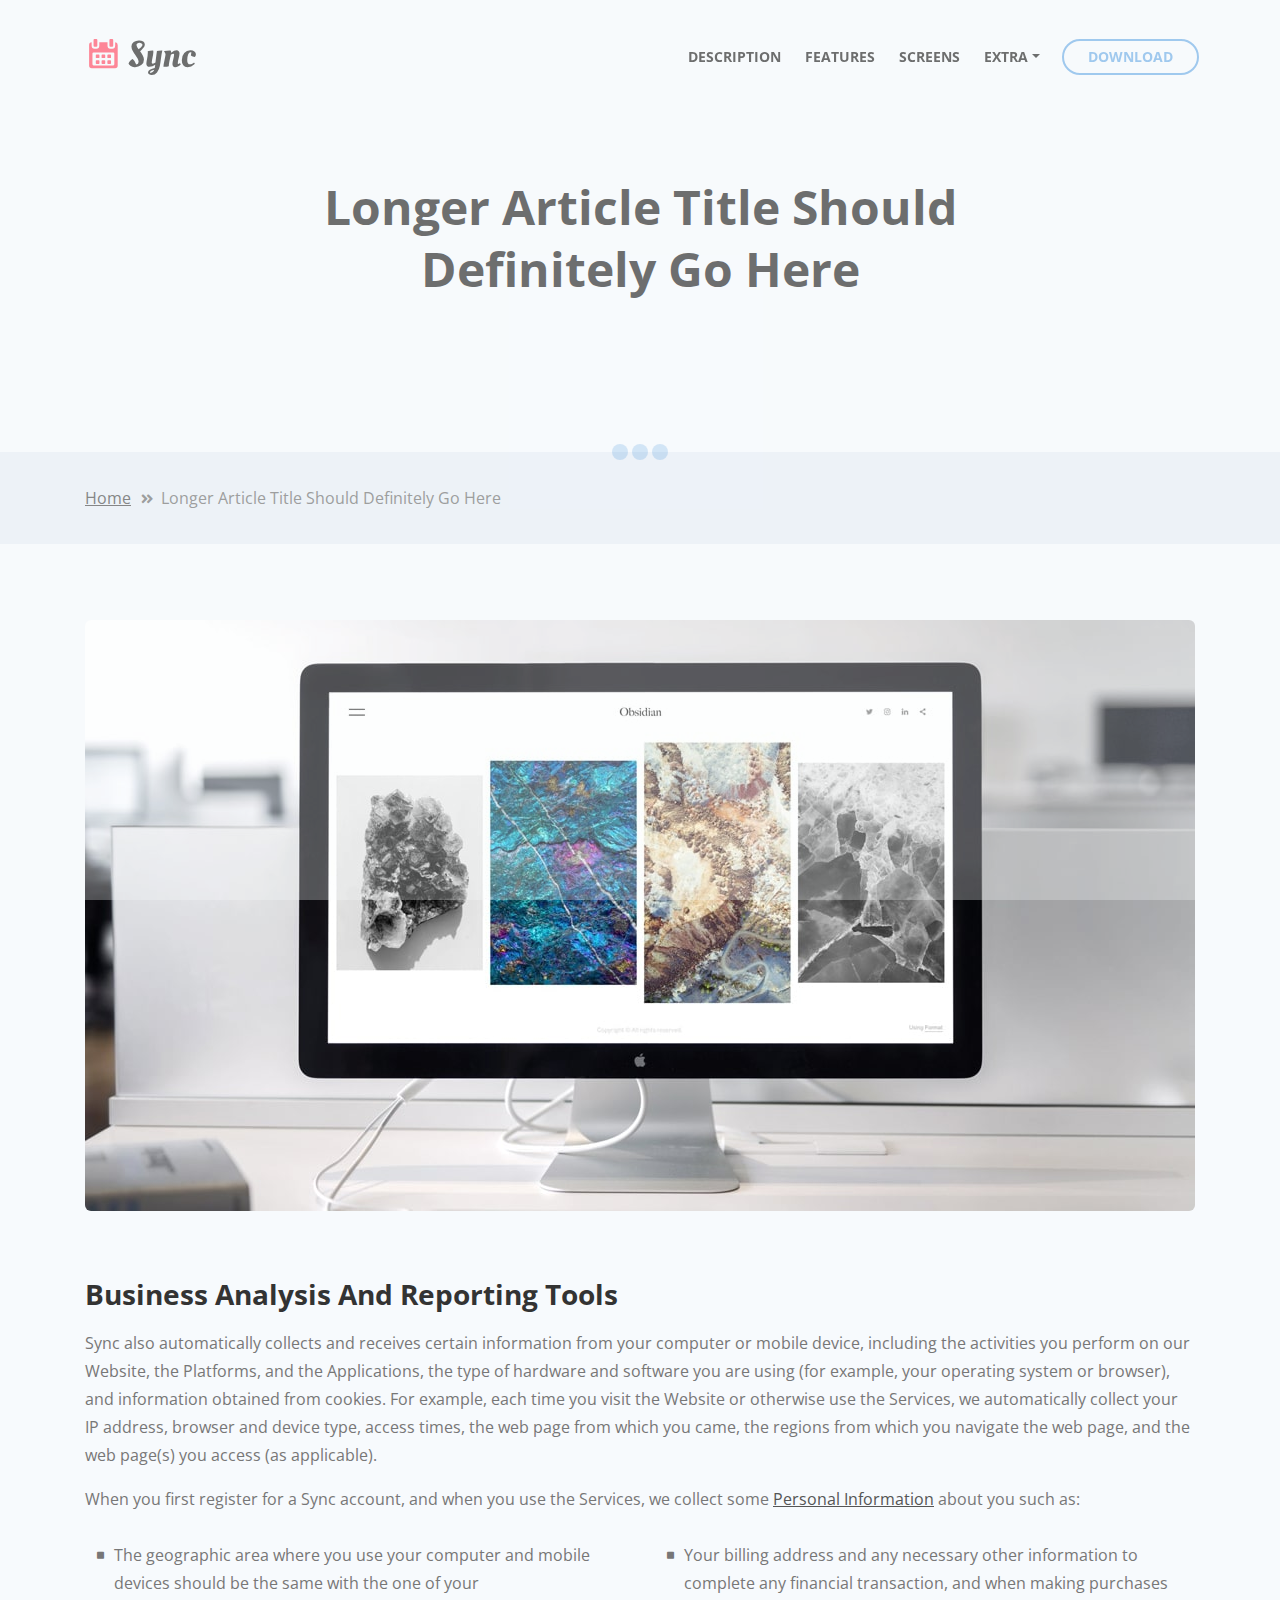
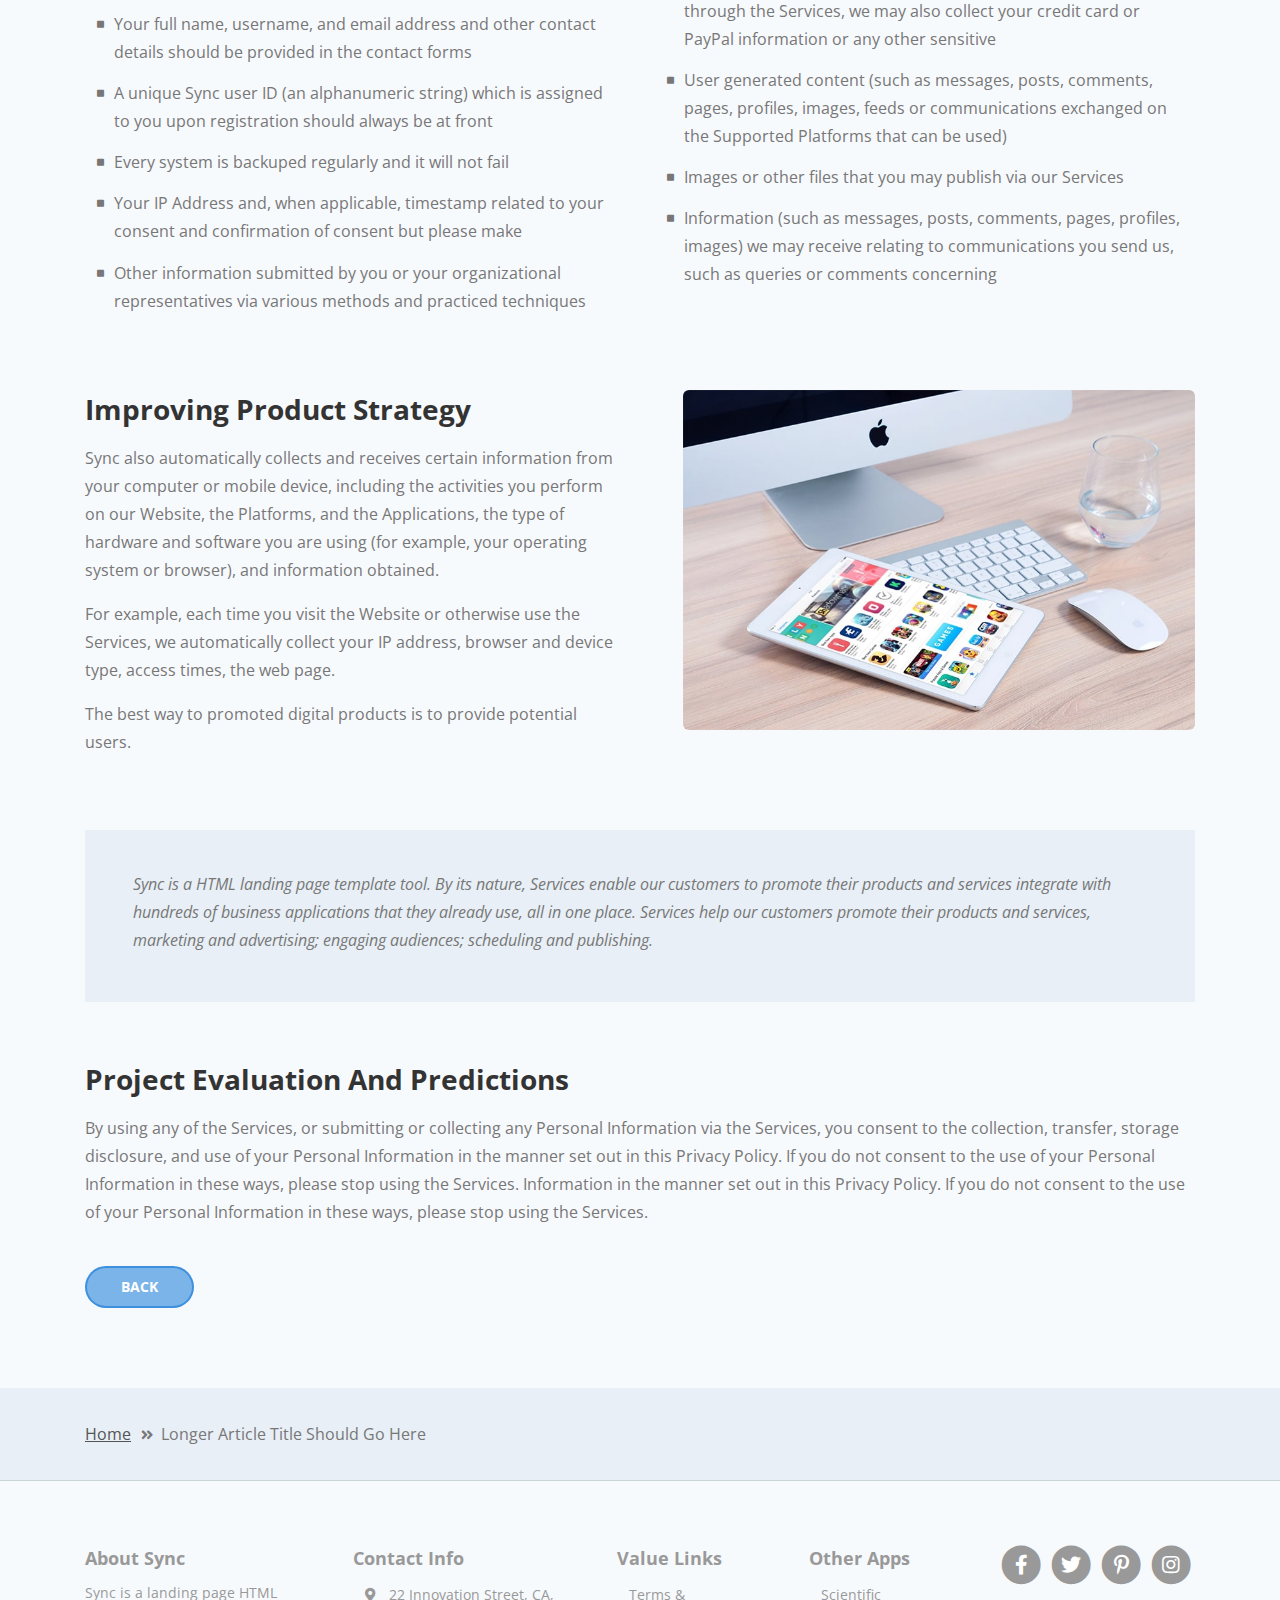
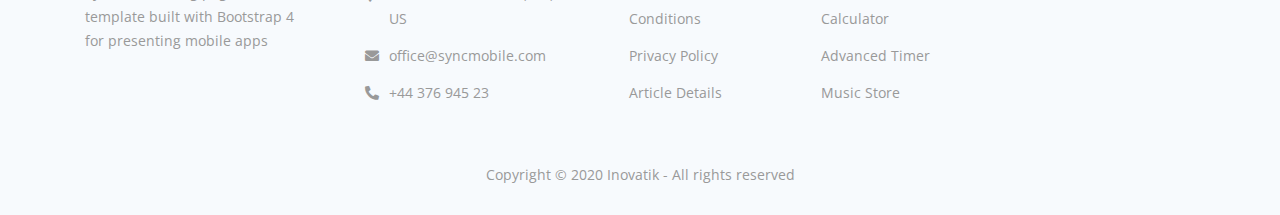
<file: article-details.html>
<!DOCTYPE html>
<html lang="en">
<head>
    <meta charset="utf-8">
    <meta name="viewport" content="width=device-width, initial-scale=1, shrink-to-fit=no">
    
    <!-- SEO Meta Tags -->
    <meta name="description" content="Sync is a landing page HTML template built with Bootstrap 4 for presenting mobile apps to the online audience and for getting visitors to become users.">
    <meta name="author" content="Inovatik">

    <!-- OG Meta Tags to improve the way the post looks when you share the page on LinkedIn, Facebook, Google+ -->
	<meta property="og:site_name" content="" /> <!-- website name -->
	<meta property="og:site" content="" /> <!-- website link -->
	<meta property="og:title" content=""/> <!-- title shown in the actual shared post -->
	<meta property="og:description" content="" /> <!-- description shown in the actual shared post -->
	<meta property="og:image" content="" /> <!-- image link, make sure it's jpg -->
	<meta property="og:url" content="" /> <!-- where do you want your post to link to -->
	<meta property="og:type" content="article" />

    <!-- Webpage Title -->
    <title>Article Details - Sync</title>
    
    <!-- Styles -->
    <link href="https://fonts.googleapis.com/css?family=Open+Sans:400,400i,700&display=swap&subset=latin-ext" rel="stylesheet">
    <link href="css/bootstrap.css" rel="stylesheet">
    <link href="css/fontawesome-all.css" rel="stylesheet">
    <link href="css/swiper.css" rel="stylesheet">
	<link href="css/magnific-popup.css" rel="stylesheet">
    <link href="css/styles.css" rel="stylesheet">
	
	<!-- Favicon  -->
    <link rel="icon" href="images/favicon.png">
</head>
<body data-spy="scroll" data-target=".fixed-top">
    
    <!-- Preloader -->
	<div class="spinner-wrapper">
        <div class="spinner">
            <div class="bounce1"></div>
            <div class="bounce2"></div>
            <div class="bounce3"></div>
        </div>
    </div>
    <!-- end of preloader -->
    

    <!-- Navigation -->
    <nav class="navbar navbar-expand-lg navbar-dark navbar-custom fixed-top">
        <div class="container">
            <!-- Text Logo - Use this if you don't have a graphic logo -->
            <!-- <a class="navbar-brand logo-text page-scroll" href="index.html">Sync</a> -->

            <!-- Image Logo -->
            <a class="navbar-brand logo-image" href="index.html"><img src="images/logo.svg" alt="alternative"></a> 
            
            <!-- Mobile Menu Toggle Button -->
            <button class="navbar-toggler" type="button" data-toggle="collapse" data-target="#navbarsExampleDefault" aria-controls="navbarsExampleDefault" aria-expanded="false" aria-label="Toggle navigation">
                <span class="navbar-toggler-awesome fas fa-bars"></span>
                <span class="navbar-toggler-awesome fas fa-times"></span>
            </button>
            <!-- end of mobile menu toggle button -->

            <div class="collapse navbar-collapse" id="navbarsExampleDefault">
                <ul class="navbar-nav ml-auto">
                    <li class="nav-item">
                        <a class="nav-link page-scroll" href="index.html#description">DESCRIPTION <span class="sr-only">(current)</span></a>
                    </li>
                    <li class="nav-item">
                        <a class="nav-link page-scroll" href="index.html#features">FEATURES</a>
                    </li>
                    <li class="nav-item">
                        <a class="nav-link page-scroll" href="index.html#screens">SCREENS</a>
                    </li>

                    <!-- Dropdown Menu -->          
                    <li class="nav-item dropdown">
                        <a class="nav-link dropdown-toggle page-scroll" id="navbarDropdown" role="button" aria-haspopup="true" aria-expanded="false">EXTRA</a>
                        <div class="dropdown-menu" aria-labelledby="navbarDropdown">
                            <a class="dropdown-item" href="article-details.html"><span class="item-text">ARTICLE DETAILS</span></a>
                            <div class="dropdown-divider"></div>
                            <a class="dropdown-item" href="terms-conditions.html"><span class="item-text">TERMS CONDITIONS</span></a>
                            <div class="dropdown-divider"></div>
                            <a class="dropdown-item" href="privacy-policy.html"><span class="item-text">PRIVACY POLICY</span></a>
                        </div>
                    </li>
                    <!-- end of dropdown menu -->

                </ul>
                <span class="nav-item">
                    <a class="btn-outline-sm page-scroll" href="#download">DOWNLOAD</a>
                </span>
            </div>
        </div> <!-- end of container -->
    </nav> <!-- end of navbar -->
    <!-- end of navigation -->


    <!-- Header -->
    <header id="header" class="ex-header">
        <div class="container">
            <div class="row">
                <div class="col-md-12">
                    <h1>Longer Article Title Should Definitely Go Here</h1>
                </div> <!-- end of col -->
            </div> <!-- end of row -->
        </div> <!-- end of container -->
    </header> <!-- end of ex-header -->
    <!-- end of header -->


    <!-- Breadcrumbs -->
    <div class="ex-basic-1">
        <div class="container">
            <div class="row">
                <div class="col-lg-12">
                    <div class="breadcrumbs">
                        <a href="index.html">Home</a><i class="fa fa-angle-double-right"></i><span>Longer Article Title Should Definitely Go Here</span>
                    </div> <!-- end of breadcrumbs -->
                </div> <!-- end of col -->
            </div> <!-- end of row -->
        </div> <!-- end of container -->
    </div> <!-- end of ex-basic-1 -->
    <!-- end of breadcrumbs -->


    <!-- Privacy Content -->
    <div class="ex-basic-2">
        <div class="container">
            <div class="row">
                <div class="col-lg-12">
                    <div class="image-container-large">
                        <img class="img-fluid" src="images/article-details-large.jpg" alt="alternative">
                    </div> <!-- end of image-container-large -->
                    <div class="text-container">
                        <h3>Business Analysis And Reporting Tools</h3>
                        <p>Sync also automatically collects and receives certain information from your computer or mobile device, including the activities you perform on our Website, the Platforms, and the Applications, the type of hardware and software you are using (for example, your operating system or browser), and information obtained from cookies. For example, each time you visit the Website or otherwise use the Services, we automatically collect your IP address, browser and device type, access times, the web page from which you came, the regions from which you navigate the web page, and the web page(s) you access (as applicable).</p>
                        <p>When you first register for a Sync account, and when you use the Services, we collect some <a href="#your-link">Personal Information</a> about you such as:</p>
                        <div class="row">
                            <div class="col-md-6">
                                <ul class="list-unstyled li-space-lg">
                                    <li class="media">
                                        <i class="fas fa-square"></i>
                                        <div class="media-body">The geographic area where you use your computer and mobile devices should be the same with the one of your</div>
                                    </li>
                                    <li class="media">
                                        <i class="fas fa-square"></i>
                                        <div class="media-body">Your full name, username, and email address and other contact details should be provided in the contact forms</div>
                                    </li>
                                    <li class="media">
                                        <i class="fas fa-square"></i>
                                        <div class="media-body">A unique Sync user ID (an alphanumeric string) which is assigned to you upon registration should always be at front</div>
                                    </li>
                                    <li class="media">
                                        <i class="fas fa-square"></i>
                                        <div class="media-body">Every system is backuped regularly and it will not fail</div>
                                    </li>
                                    <li class="media">
                                        <i class="fas fa-square"></i>
                                        <div class="media-body">Your IP Address and, when applicable, timestamp related to your consent and confirmation of consent but please make</div>
                                    </li>
                                    <li class="media">
                                        <i class="fas fa-square"></i>
                                        <div class="media-body">Other information submitted by you or your organizational representatives via various methods and practiced techniques</div>
                                    </li>
                                </ul>
                            </div> <!-- end of col -->

                            <div class="col-md-6">
                                <ul class="list-unstyled li-space-lg">
                                    <li class="media">
                                        <i class="fas fa-square"></i>
                                        <div class="media-body">Your billing address and any necessary other information to complete any financial transaction, and when making purchases through the Services, we may also collect your credit card or PayPal information or any other sensitive</div>
                                    </li>
                                    <li class="media">
                                        <i class="fas fa-square"></i>
                                        <div class="media-body">User generated content (such as messages, posts, comments, pages, profiles, images, feeds or communications exchanged on the Supported Platforms that can be used)</div>
                                    </li>
                                    <li class="media">
                                        <i class="fas fa-square"></i>
                                        <div class="media-body">Images or other files that you may publish via our Services</div>
                                    </li>
                                    <li class="media">
                                        <i class="fas fa-square"></i>
                                        <div class="media-body">Information (such as messages, posts, comments, pages, profiles, images) we may receive relating to communications you send us, such as queries or comments concerning</div>
                                    </li>
                                </ul>
                            </div> <!-- end of col -->
                        </div> <!-- end of row -->
                    </div> <!-- end of text-container-->
                    
                    <div class="text-container">
                        <div class="row">
                            <div class="col-md-6">
                                <h3>Improving Product Strategy</h3>
                                <p>Sync also automatically collects and receives certain information from your computer or mobile device, including the activities you perform on our Website, the Platforms, and the Applications, the type of hardware and software you are using (for example, your operating system or browser), and information obtained.</p>
                                <p>For example, each time you visit the Website or otherwise use the Services, we automatically collect your IP address, browser and device type, access times, the web page.</p>
                                <p>The best way to promoted digital products is to provide potential users.</p>
                            </div> <!-- end of col -->
                            <div class="col-md-6">
                                <div class="image-container-small">
                                    <img class="img-fluid" src="images/article-details-small.jpg" alt="alternative">
                                </div> <!-- end of image-container-small -->
                            </div> <!-- end of col -->
                        </div> <!-- end of row -->
                    </div> <!-- end of text-container -->

                    <div class="text-container dark">
                        <p class="testimonial-text">Sync is a HTML landing page template tool. By its nature, Services enable our customers to promote their products and services integrate with hundreds of business applications that they already use, all in one place. Services help our customers promote their products and services, marketing and advertising; engaging audiences; scheduling and publishing.</p>
                    </div> <!-- end of text container -->

                    <div class="text-container last">
                        <h3>Project Evaluation And Predictions</h3>
					    <p>By using any of the Services, or submitting or collecting any Personal Information via the Services, you consent to the collection, transfer, storage disclosure, and use of your Personal Information in the manner set out in this Privacy Policy. If you do not consent to the use of your Personal Information in these ways, please stop using the Services. Information in the manner set out in this Privacy Policy. If you do not consent to the use of your Personal Information in these ways, please stop using the Services.</p>
                    </div> <!-- end of text-container -->
                    <a class="btn-solid-reg" href="index.html">BACK</a>
                </div> <!-- end of col-->
            </div> <!-- end of row -->
        </div> <!-- end of container -->
    </div> <!-- end of ex-basic-2 -->
    <!-- end of privacy content -->


    <!-- Breadcrumbs -->
    <div class="ex-basic-1">
        <div class="container">
            <div class="row">
                <div class="col-lg-12">
                    <div class="breadcrumbs">
                        <a href="index.html">Home</a><i class="fa fa-angle-double-right"></i><span>Longer Article Title Should Go Here</span>
                    </div> <!-- end of breadcrumbs -->
                </div> <!-- end of col -->
            </div> <!-- end of row -->
        </div> <!-- end of container -->
    </div> <!-- end of ex-basic-1 -->
    <!-- end of breadcrumbs -->

    
    <!-- Footer -->
    <div class="footer">
        <div class="container">
            <div class="row">
                <div class="col-lg-12">
                    <div class="footer-col first">
                        <h5>About Sync</h5>
                        <p class="p-small">Sync is a landing page HTML template built with Bootstrap 4 for presenting mobile apps</p>
                    </div> <!-- end of footer-col -->
                    <div class="footer-col second">
                        <h5>Contact Info</h5>
                        <ul class="list-unstyled li-space-lg p-small">
                            <li class="media">
                                <i class="fas fa-map-marker-alt"></i>
                                <div class="media-body">22 Innovation Street, CA, US</div>
                            </li>
                            <li class="media">
                                <i class="fas fa-envelope"></i>
                                <div class="media-body"><a href="#your-link">office@syncmobile.com</a></div>
                            </li>
                            <li class="media">
                                <i class="fas fa-phone-alt"></i>
                                <div class="media-body"><a href="#your-link">+44 376 945 23</a></div>
                            </li>
                        </ul>
                    </div> <!-- end of footer-col -->
                    <div class="footer-col third">
                        <h5>Value Links</h5>
                        <ul class="list-unstyled li-space-lg p-small">
                            <li><a href="terms-conditions.html">Terms & Conditions</a></li>
                            <li><a href="privacy-policy.html">Privacy Policy</a></li>
                            <li><a href="article-details.html">Article Details</a></li>
                        </ul>
                    </div> <!-- end of footer-col -->
                    <div class="footer-col fourth">
                        <h5>Other Apps</h5>
                        <ul class="list-unstyled li-space-lg p-small">
                            <li><a href="#your-link">Scientific Calculator</a></li>
                            <li><a href="#your-link">Advanced Timer</a></li>
                            <li><a href="#your-link">Music Store</a></li>
                        </ul>
                    </div> <!-- end of footer-col -->
                    <div class="footer-col fifth">
                        <span class="fa-stack">
                            <a href="#your-link">
                                <i class="fas fa-circle fa-stack-2x"></i>
                                <i class="fab fa-facebook-f fa-stack-1x"></i>
                            </a>
                        </span>
                        <span class="fa-stack">
                            <a href="#your-link">
                                <i class="fas fa-circle fa-stack-2x"></i>
                                <i class="fab fa-twitter fa-stack-1x"></i>
                            </a>
                        </span>
                        <span class="fa-stack">
                            <a href="#your-link">
                                <i class="fas fa-circle fa-stack-2x"></i>
                                <i class="fab fa-pinterest-p fa-stack-1x"></i>
                            </a>
                        </span>
                        <span class="fa-stack">
                            <a href="#your-link">
                                <i class="fas fa-circle fa-stack-2x"></i>
                                <i class="fab fa-instagram fa-stack-1x"></i>
                            </a>
                        </span>
                    </div> <!-- end of footer-col -->
                </div> <!-- end of col -->
            </div> <!-- end of row -->
        </div> <!-- end of container -->
    </div> <!-- end of footer -->  
    <!-- end of footer -->


    <!-- Copyright -->
    <div class="copyright">
        <div class="container">
            <div class="row">
                <div class="col-lg-12">
                    <p class="p-small">Copyright © 2020 <a href="https://inovatik.com">Inovatik</a> - All rights reserved</p>
                </div> <!-- end of col -->
            </div> <!-- enf of row -->
        </div> <!-- end of container -->
    </div> <!-- end of copyright --> 
    <!-- end of copyright -->
    
        
    <!-- Scripts -->
    <script src="js/jquery.min.js"></script> <!-- jQuery for Bootstrap's JavaScript plugins -->
    <script src="js/popper.min.js"></script> <!-- Popper tooltip library for Bootstrap -->
    <script src="js/bootstrap.min.js"></script> <!-- Bootstrap framework -->
    <script src="js/jquery.easing.min.js"></script> <!-- jQuery Easing for smooth scrolling between anchors -->
    <script src="js/swiper.min.js"></script> <!-- Swiper for image and text sliders -->
    <script src="js/jquery.magnific-popup.js"></script> <!-- Magnific Popup for lightboxes -->
    <script src="js/validator.min.js"></script> <!-- Validator.js - Bootstrap plugin that validates forms -->
    <script src="js/scripts.js"></script> <!-- Custom scripts -->
</body>
</html>
</file>
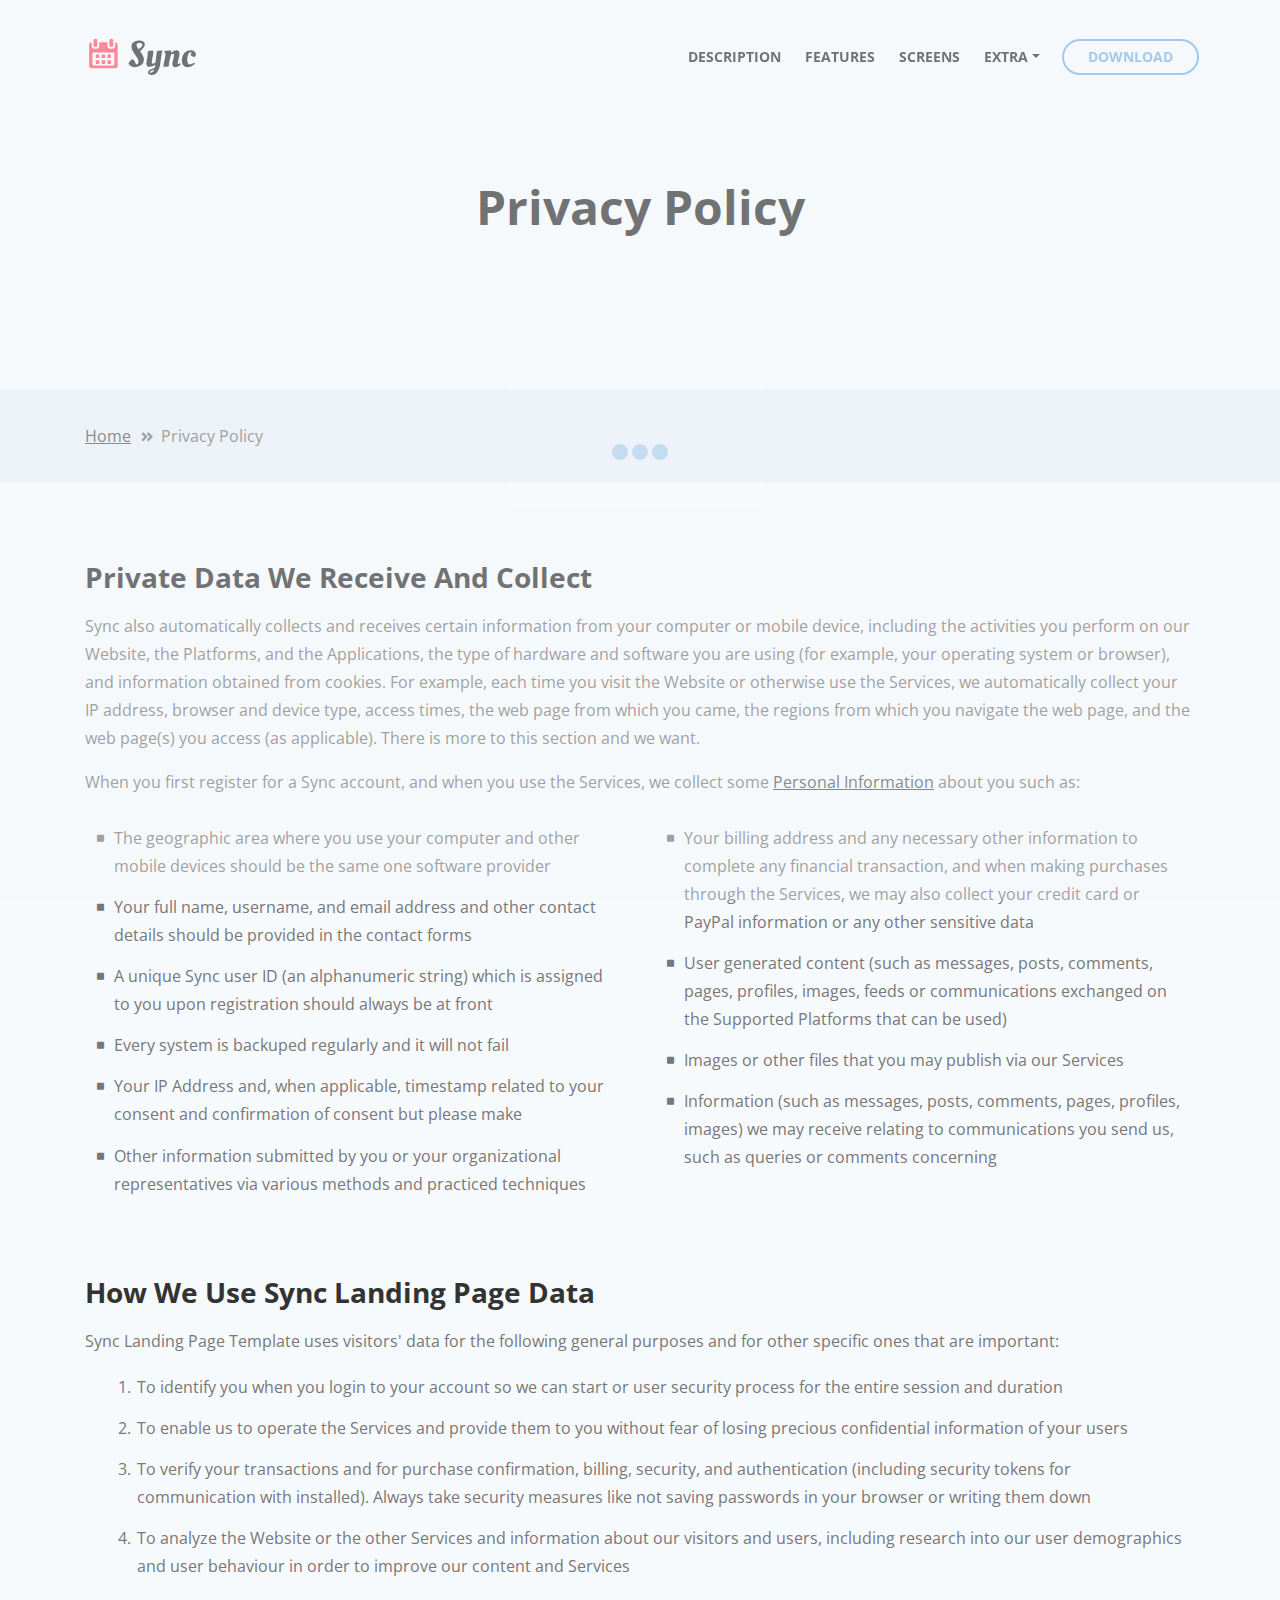
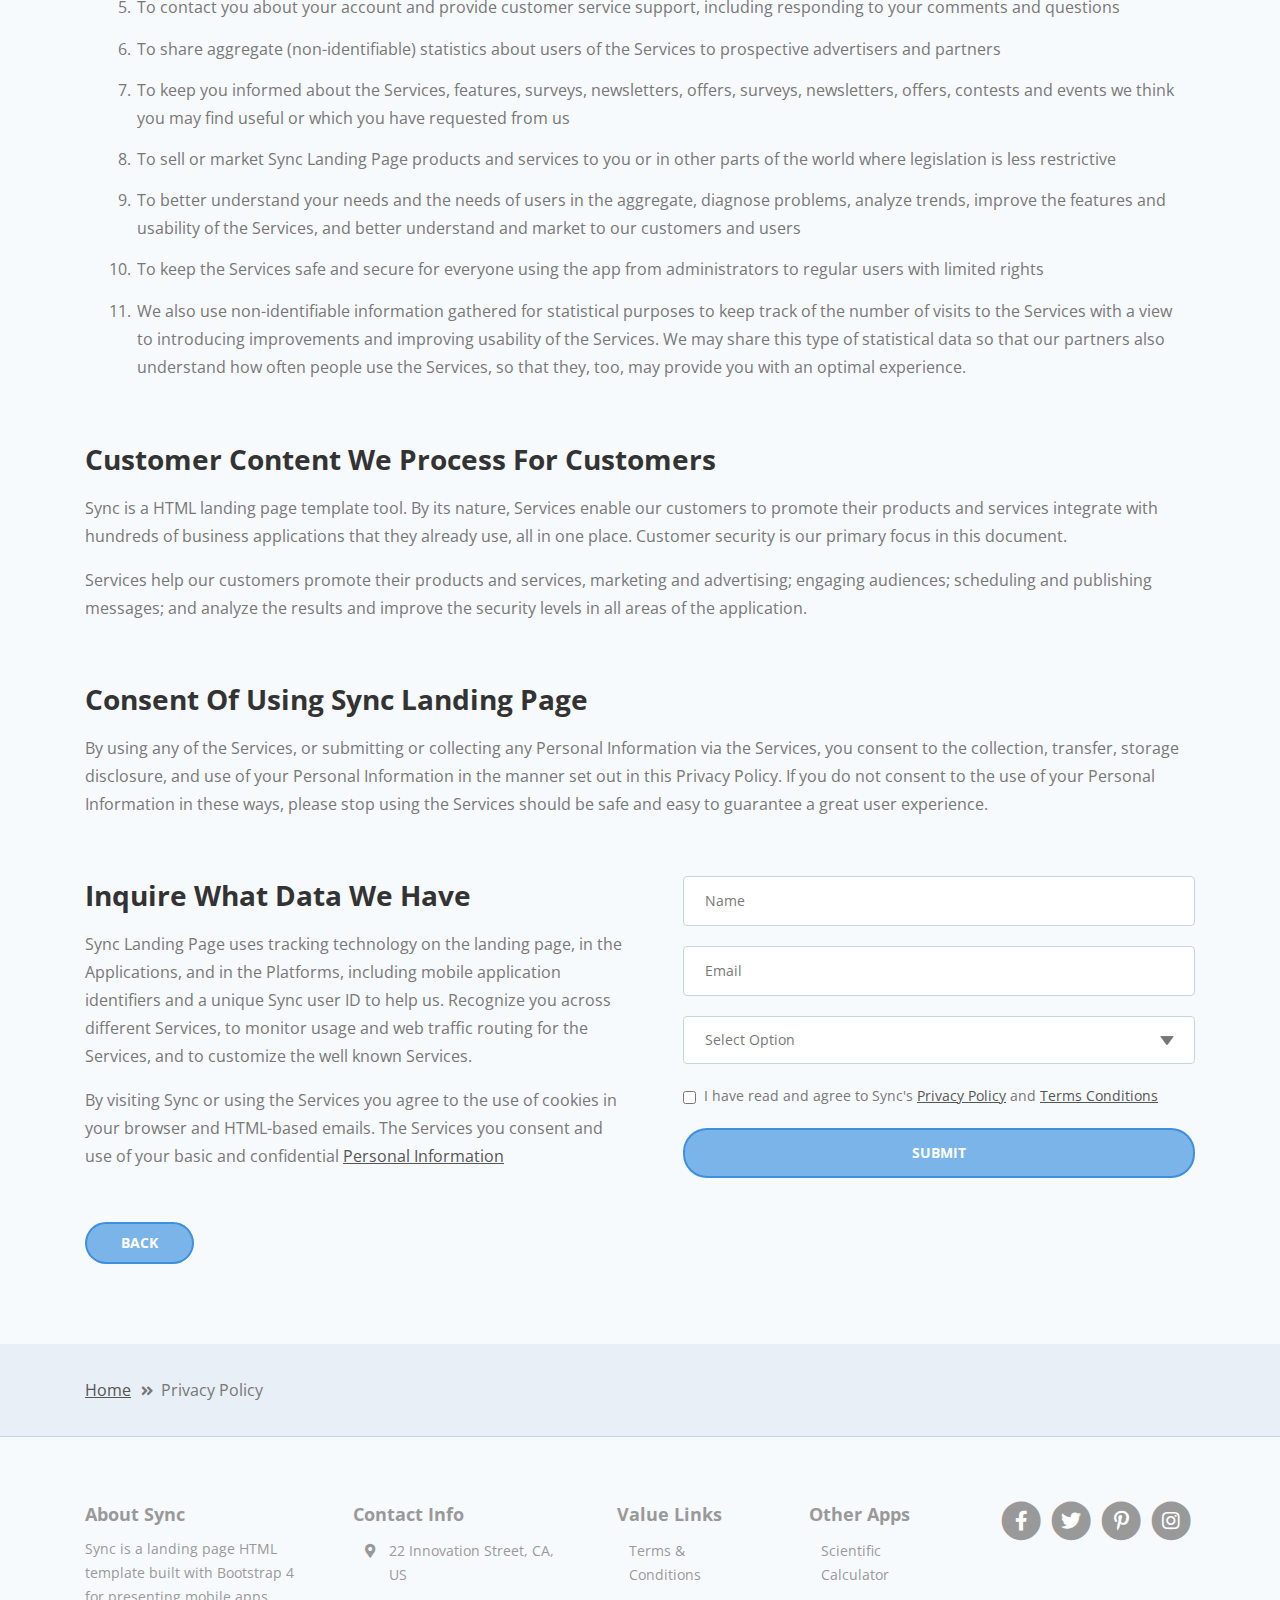
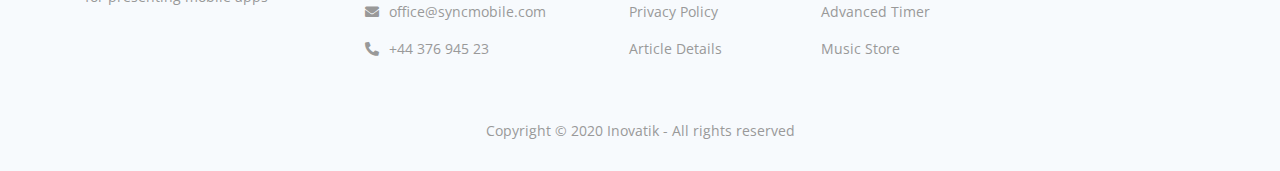
<file: privacy-policy.html>
<!DOCTYPE html>
<html lang="en">
<head>
    <meta charset="utf-8">
    <meta name="viewport" content="width=device-width, initial-scale=1, shrink-to-fit=no">
    
    <!-- SEO Meta Tags -->
    <meta name="description" content="Sync is a landing page HTML template built with Bootstrap 4 for presenting mobile apps to the online audience and for getting visitors to become users.">
    <meta name="author" content="Inovatik">

    <!-- OG Meta Tags to improve the way the post looks when you share the page on LinkedIn, Facebook, Google+ -->
	<meta property="og:site_name" content="" /> <!-- website name -->
	<meta property="og:site" content="" /> <!-- website link -->
	<meta property="og:title" content=""/> <!-- title shown in the actual shared post -->
	<meta property="og:description" content="" /> <!-- description shown in the actual shared post -->
	<meta property="og:image" content="" /> <!-- image link, make sure it's jpg -->
	<meta property="og:url" content="" /> <!-- where do you want your post to link to -->
	<meta property="og:type" content="article" />

    <!-- Webpage Title -->
    <title>Privacy Policy - Sync</title>
    
    <!-- Styles -->
    <link href="https://fonts.googleapis.com/css?family=Open+Sans:400,400i,700&display=swap&subset=latin-ext" rel="stylesheet">
    <link href="css/bootstrap.css" rel="stylesheet">
    <link href="css/fontawesome-all.css" rel="stylesheet">
    <link href="css/swiper.css" rel="stylesheet">
	<link href="css/magnific-popup.css" rel="stylesheet">
	<link href="css/styles.css" rel="stylesheet">
	
	<!-- Favicon  -->
    <link rel="icon" href="images/favicon.png">
</head>
<body data-spy="scroll" data-target=".fixed-top">
    
    <!-- Preloader -->
	<div class="spinner-wrapper">
        <div class="spinner">
            <div class="bounce1"></div>
            <div class="bounce2"></div>
            <div class="bounce3"></div>
        </div>
    </div>
    <!-- end of preloader -->
    

    <!-- Navigation -->
    <nav class="navbar navbar-expand-lg navbar-dark navbar-custom fixed-top">
        <div class="container">
            <!-- Text Logo - Use this if you don't have a graphic logo -->
            <!-- <a class="navbar-brand logo-text page-scroll" href="index.html">Sync</a> -->

            <!-- Image Logo -->
            <a class="navbar-brand logo-image" href="index.html"><img src="images/logo.svg" alt="alternative"></a> 
            
            <!-- Mobile Menu Toggle Button -->
            <button class="navbar-toggler" type="button" data-toggle="collapse" data-target="#navbarsExampleDefault" aria-controls="navbarsExampleDefault" aria-expanded="false" aria-label="Toggle navigation">
                <span class="navbar-toggler-awesome fas fa-bars"></span>
                <span class="navbar-toggler-awesome fas fa-times"></span>
            </button>
            <!-- end of mobile menu toggle button -->

            <div class="collapse navbar-collapse" id="navbarsExampleDefault">
                <ul class="navbar-nav ml-auto">
                    <li class="nav-item">
                        <a class="nav-link page-scroll" href="index.html#description">DESCRIPTION <span class="sr-only">(current)</span></a>
                    </li>
                    <li class="nav-item">
                        <a class="nav-link page-scroll" href="index.html#features">FEATURES</a>
                    </li>
                    <li class="nav-item">
                        <a class="nav-link page-scroll" href="index.html#screens">SCREENS</a>
                    </li>

                    <!-- Dropdown Menu -->          
                    <li class="nav-item dropdown">
                        <a class="nav-link dropdown-toggle page-scroll" id="navbarDropdown" role="button" aria-haspopup="true" aria-expanded="false">EXTRA</a>
                        <div class="dropdown-menu" aria-labelledby="navbarDropdown">
                            <a class="dropdown-item" href="article-details.html"><span class="item-text">ARTICLE DETAILS</span></a>
                            <div class="dropdown-divider"></div>
                            <a class="dropdown-item" href="terms-conditions.html"><span class="item-text">TERMS CONDITIONS</span></a>
                            <div class="dropdown-divider"></div>
                            <a class="dropdown-item" href="privacy-policy.html"><span class="item-text">PRIVACY POLICY</span></a>
                        </div>
                    </li>
                    <!-- end of dropdown menu -->

                </ul>
                <span class="nav-item">
                    <a class="btn-outline-sm page-scroll" href="#download">DOWNLOAD</a>
                </span>
            </div>
        </div> <!-- end of container -->
    </nav> <!-- end of navbar -->
    <!-- end of navigation -->


    <!-- Header -->
    <header id="header" class="ex-header">
        <div class="container">
            <div class="row">
                <div class="col-md-12">
                    <h1>Privacy Policy</h1>
                </div> <!-- end of col -->
            </div> <!-- end of row -->
        </div> <!-- end of container -->
    </header> <!-- end of ex-header -->
    <!-- end of header -->


    <!-- Breadcrumbs -->
    <div class="ex-basic-1">
        <div class="container">
            <div class="row">
                <div class="col-lg-12">
                    <div class="breadcrumbs">
                        <a href="index.html">Home</a><i class="fa fa-angle-double-right"></i><span>Privacy Policy</span>
                    </div> <!-- end of breadcrumbs -->
                </div> <!-- end of col -->
            </div> <!-- end of row -->
        </div> <!-- end of container -->
    </div> <!-- end of ex-basic-1 -->
    <!-- end of breadcrumbs -->


    <!-- Privacy Content -->
    <div class="ex-basic-2">
        <div class="container">
            <div class="row">
                <div class="col-lg-12">
                    <div class="text-container">
                        <h3>Private Data We Receive And Collect</h3>
                        <p>Sync also automatically collects and receives certain information from your computer or mobile device, including the activities you perform on our Website, the Platforms, and the Applications, the type of hardware and software you are using (for example, your operating system or browser), and information obtained from cookies. For example, each time you visit the Website or otherwise use the Services, we automatically collect your IP address, browser and device type, access times, the web page from which you came, the regions from which you navigate the web page, and the web page(s) you access (as applicable). There is more to this section and we want.</p>
                        <p>When you first register for a Sync account, and when you use the Services, we collect some <a href="#your-link">Personal Information</a> about you such as:</p>
                        <div class="row">
                            <div class="col-md-6">
                                <ul class="list-unstyled li-space-lg">
                                    <li class="media">
                                        <i class="fas fa-square"></i>
                                        <div class="media-body">The geographic area where you use your computer and other mobile devices should be the same one software provider</div>
                                    </li>
                                    <li class="media">
                                        <i class="fas fa-square"></i>
                                        <div class="media-body">Your full name, username, and email address and other contact details should be provided in the contact forms</div>
                                    </li>
                                    <li class="media">
                                        <i class="fas fa-square"></i>
                                        <div class="media-body">A unique Sync user ID (an alphanumeric string) which is assigned to you upon registration should always be at front</div>
                                    </li>
                                    <li class="media">
                                        <i class="fas fa-square"></i>
                                        <div class="media-body">Every system is backuped regularly and it will not fail</div>
                                    </li>
                                    <li class="media">
                                        <i class="fas fa-square"></i>
                                        <div class="media-body">Your IP Address and, when applicable, timestamp related to your consent and confirmation of consent but please make</div>
                                    </li>
                                    <li class="media">
                                        <i class="fas fa-square"></i>
                                        <div class="media-body">Other information submitted by you or your organizational representatives via various methods and practiced techniques</div>
                                    </li>
                                </ul>
                            </div> <!-- end of col -->

                            <div class="col-md-6">
                                <ul class="list-unstyled li-space-lg">
                                    <li class="media">
                                        <i class="fas fa-square"></i>
                                        <div class="media-body">Your billing address and any necessary other information to complete any financial transaction, and when making purchases through the Services, we may also collect your credit card or PayPal information or any other sensitive data</div>
                                    </li>
                                    <li class="media">
                                        <i class="fas fa-square"></i>
                                        <div class="media-body">User generated content (such as messages, posts, comments, pages, profiles, images, feeds or communications exchanged on the Supported Platforms that can be used)</div>
                                    </li>
                                    <li class="media">
                                        <i class="fas fa-square"></i>
                                        <div class="media-body">Images or other files that you may publish via our Services</div>
                                    </li>
                                    <li class="media">
                                        <i class="fas fa-square"></i>
                                        <div class="media-body">Information (such as messages, posts, comments, pages, profiles, images) we may receive relating to communications you send us, such as queries or comments concerning</div>
                                    </li>
                                </ul>
                            </div> <!-- end of col -->
                        </div> <!-- end of row -->
                    </div> <!-- end of text-container-->
                    
                    <div class="text-container">
                        <h3>How We Use Sync Landing Page Data</h3>
                        <p>Sync Landing Page Template uses visitors' data for the following general purposes and for other specific ones that are important:</p>
                        <ol class="li-space-lg">
                            <li>To identify you when you login to your account so we can start or user security process for the entire session and duration</li>
                            <li>To enable us to operate the Services and provide them to you without fear of losing precious confidential information of your users</li>
                            <li>To verify your transactions and for purchase confirmation, billing, security, and authentication (including security tokens for communication with installed). Always take security measures like not saving passwords in your browser or writing them down</li>
                            <li>To analyze the Website or the other Services and information about our visitors and users, including research into our user demographics and user behaviour in order to improve our content and Services</li>
                            <li>To contact you about your account and provide customer service support, including responding to your comments and questions</li>
                            <li>To share aggregate (non-identifiable) statistics about users of the Services to prospective advertisers and partners</li>
                            <li>To keep you informed about the Services, features, surveys, newsletters, offers, surveys, newsletters, offers, contests and events we think you may find useful or which you have requested from us</li>
                            <li>To sell or market Sync Landing Page products and services to you or in other parts of the world where legislation is less restrictive</li>
                            <li>To better understand your needs and the needs of users in the aggregate, diagnose problems, analyze trends, improve the features and usability of the Services, and better understand and market to our customers and users</li>
                            <li>To keep the Services safe and secure for everyone using the app from administrators to regular users with limited rights</li>
                            <li>We also use non-identifiable information gathered for statistical purposes to keep track of the number of visits to the Services with a view to introducing improvements and improving usability of the Services. We may share this type of statistical data so that our partners also understand how often people use the Services, so that they, too, may provide you with an optimal experience.</li>
                        </ol>
                    </div> <!-- end of text-container -->

                    <div class="text-container">
                        <h3>Customer Content We Process For Customers</h3>
                        <p>Sync is a HTML landing page template tool. By its nature, Services enable our customers to promote their products and services integrate with hundreds of business applications that they already use, all in one place. Customer security is our primary focus in this document.</p>
                        <p>Services help our customers promote their products and services, marketing and advertising; engaging audiences; scheduling and publishing messages; and analyze the results and improve the security levels in all areas of the application.</p>
                    </div> <!-- end of text container -->

                    <div class="text-container">
                        <h3>Consent Of Using Sync Landing Page</h3>
					    <p>By using any of the Services, or submitting or collecting any Personal Information via the Services, you consent to the collection, transfer, storage disclosure, and use of your Personal Information in the manner set out in this Privacy Policy. If you do not consent to the use of your Personal Information in these ways, please stop using the Services should be safe and easy to guarantee a great user experience.</p>
                    </div> <!-- end of text-container -->
                                       
                    <div class="row">
                        <div class="col-md-6">
                            <div class="text-container last">
                                <h3>Inquire What Data We Have</h3>
                                <p>Sync Landing Page uses tracking technology on the landing page, in the Applications, and in the Platforms, including mobile application identifiers and a unique Sync user ID to help us. Recognize you across different Services, to monitor usage and web traffic routing for the Services, and to customize the well known Services.</p>
                                <p>By visiting Sync or using the Services you agree to the use of cookies in your browser and HTML-based emails. The Services you consent and use of your basic and confidential <a href="#your-link">Personal Information</a></p>
                            </div> <!-- end of text container -->
                        </div> <!-- end of col-->
                        <div class="col-md-6">

                            <!-- Privacy Form -->
                            <div class="form-container">
                                <form id="privacyForm" data-toggle="validator" data-focus="false">
                                    <div class="form-group">
                                        <input type="text" class="form-control-input" id="pname" required>
                                        <label class="label-control" for="pname">Name</label>
                                        <div class="help-block with-errors"></div>
                                    </div>
                                    <div class="form-group">
                                        <input type="email" class="form-control-input" id="pemail" required>
                                        <label class="label-control" for="pemail">Email</label>
                                        <div class="help-block with-errors"></div>
                                    </div>
                                    <div class="form-group">
                                        <select class="form-control-select" id="pselect" required>
                                            <option class="select-option" value="" disabled selected>Select Option</option>
                                            <option class="select-option" value="Delete data">Delete my data</option>
                                            <option class="select-option" value="Show me data">Show me my data</option>
                                        </select>
                                        <div class="help-block with-errors"></div>
                                    </div>
                                    <div class="form-group checkbox p-small">
                                        <input type="checkbox" id="pterms" value="Agreed-to-Terms" required>I have read and agree to Sync's <a href="privacy-policy.html">Privacy Policy</a> and <a href="terms-conditions.html">Terms Conditions</a>
                                        <div class="help-block with-errors"></div>
                                    </div>
                                    <div class="form-group">
                                        <button type="submit" class="form-control-submit-button">SUBMIT</button>
                                    </div>
                                    <div class="form-message">
                                        <div id="pmsgSubmit" class="h3 text-center hidden"></div>
                                    </div>
                                </form>
                            </div> <!-- end of form container -->
                            <!-- end of privacy form -->

                        </div> <!-- end of col--> 
                    </div> <!-- end of row -->
                    <a class="btn-solid-reg" href="index.html">BACK</a>
                </div> <!-- end of col-->
            </div> <!-- end of row -->
        </div> <!-- end of container -->
    </div> <!-- end of ex-basic-2 -->
    <!-- end of privacy content -->


    <!-- Breadcrumbs -->
    <div class="ex-basic-1">
        <div class="container">
            <div class="row">
                <div class="col-lg-12">
                    <div class="breadcrumbs">
                        <a href="index.html">Home</a><i class="fa fa-angle-double-right"></i><span>Privacy Policy</span>
                    </div> <!-- end of breadcrumbs -->
                </div> <!-- end of col -->
            </div> <!-- end of row -->
        </div> <!-- end of container -->
    </div> <!-- end of ex-basic-1 -->
    <!-- end of breadcrumbs -->

    
    <!-- Footer -->
    <div class="footer">
        <div class="container">
            <div class="row">
                <div class="col-lg-12">
                    <div class="footer-col first">
                        <h5>About Sync</h5>
                        <p class="p-small">Sync is a landing page HTML template built with Bootstrap 4 for presenting mobile apps</p>
                    </div> <!-- end of footer-col -->
                    <div class="footer-col second">
                        <h5>Contact Info</h5>
                        <ul class="list-unstyled li-space-lg p-small">
                            <li class="media">
                                <i class="fas fa-map-marker-alt"></i>
                                <div class="media-body">22 Innovation Street, CA, US</div>
                            </li>
                            <li class="media">
                                <i class="fas fa-envelope"></i>
                                <div class="media-body"><a href="#your-link">office@syncmobile.com</a></div>
                            </li>
                            <li class="media">
                                <i class="fas fa-phone-alt"></i>
                                <div class="media-body"><a href="#your-link">+44 376 945 23</a></div>
                            </li>
                        </ul>
                    </div> <!-- end of footer-col -->
                    <div class="footer-col third">
                        <h5>Value Links</h5>
                        <ul class="list-unstyled li-space-lg p-small">
                            <li><a href="terms-conditions.html">Terms & Conditions</a></li>
                            <li><a href="privacy-policy.html">Privacy Policy</a></li>
                            <li><a href="article-details.html">Article Details</a></li>
                        </ul>
                    </div> <!-- end of footer-col -->
                    <div class="footer-col fourth">
                        <h5>Other Apps</h5>
                        <ul class="list-unstyled li-space-lg p-small">
                            <li><a href="#your-link">Scientific Calculator</a></li>
                            <li><a href="#your-link">Advanced Timer</a></li>
                            <li><a href="#your-link">Music Store</a></li>
                        </ul>
                    </div> <!-- end of footer-col -->
                    <div class="footer-col fifth">
                        <span class="fa-stack">
                            <a href="#your-link">
                                <i class="fas fa-circle fa-stack-2x"></i>
                                <i class="fab fa-facebook-f fa-stack-1x"></i>
                            </a>
                        </span>
                        <span class="fa-stack">
                            <a href="#your-link">
                                <i class="fas fa-circle fa-stack-2x"></i>
                                <i class="fab fa-twitter fa-stack-1x"></i>
                            </a>
                        </span>
                        <span class="fa-stack">
                            <a href="#your-link">
                                <i class="fas fa-circle fa-stack-2x"></i>
                                <i class="fab fa-pinterest-p fa-stack-1x"></i>
                            </a>
                        </span>
                        <span class="fa-stack">
                            <a href="#your-link">
                                <i class="fas fa-circle fa-stack-2x"></i>
                                <i class="fab fa-instagram fa-stack-1x"></i>
                            </a>
                        </span>
                    </div> <!-- end of footer-col -->
                </div> <!-- end of col -->
            </div> <!-- end of row -->
        </div> <!-- end of container -->
    </div> <!-- end of footer -->  
    <!-- end of footer -->


    <!-- Copyright -->
    <div class="copyright">
        <div class="container">
            <div class="row">
                <div class="col-lg-12">
                    <p class="p-small">Copyright © 2020 <a href="https://inovatik.com">Inovatik</a> - All rights reserved</p>
                </div> <!-- end of col -->
            </div> <!-- enf of row -->
        </div> <!-- end of container -->
    </div> <!-- end of copyright --> 
    <!-- end of copyright -->
    
        
    <!-- Scripts -->
    <script src="js/jquery.min.js"></script> <!-- jQuery for Bootstrap's JavaScript plugins -->
    <script src="js/popper.min.js"></script> <!-- Popper tooltip library for Bootstrap -->
    <script src="js/bootstrap.min.js"></script> <!-- Bootstrap framework -->
    <script src="js/jquery.easing.min.js"></script> <!-- jQuery Easing for smooth scrolling between anchors -->
    <script src="js/swiper.min.js"></script> <!-- Swiper for image and text sliders -->
    <script src="js/jquery.magnific-popup.js"></script> <!-- Magnific Popup for lightboxes -->
    <script src="js/validator.min.js"></script> <!-- Validator.js - Bootstrap plugin that validates forms -->
    <script src="js/scripts.js"></script> <!-- Custom scripts -->
</body>
</html>
</file>
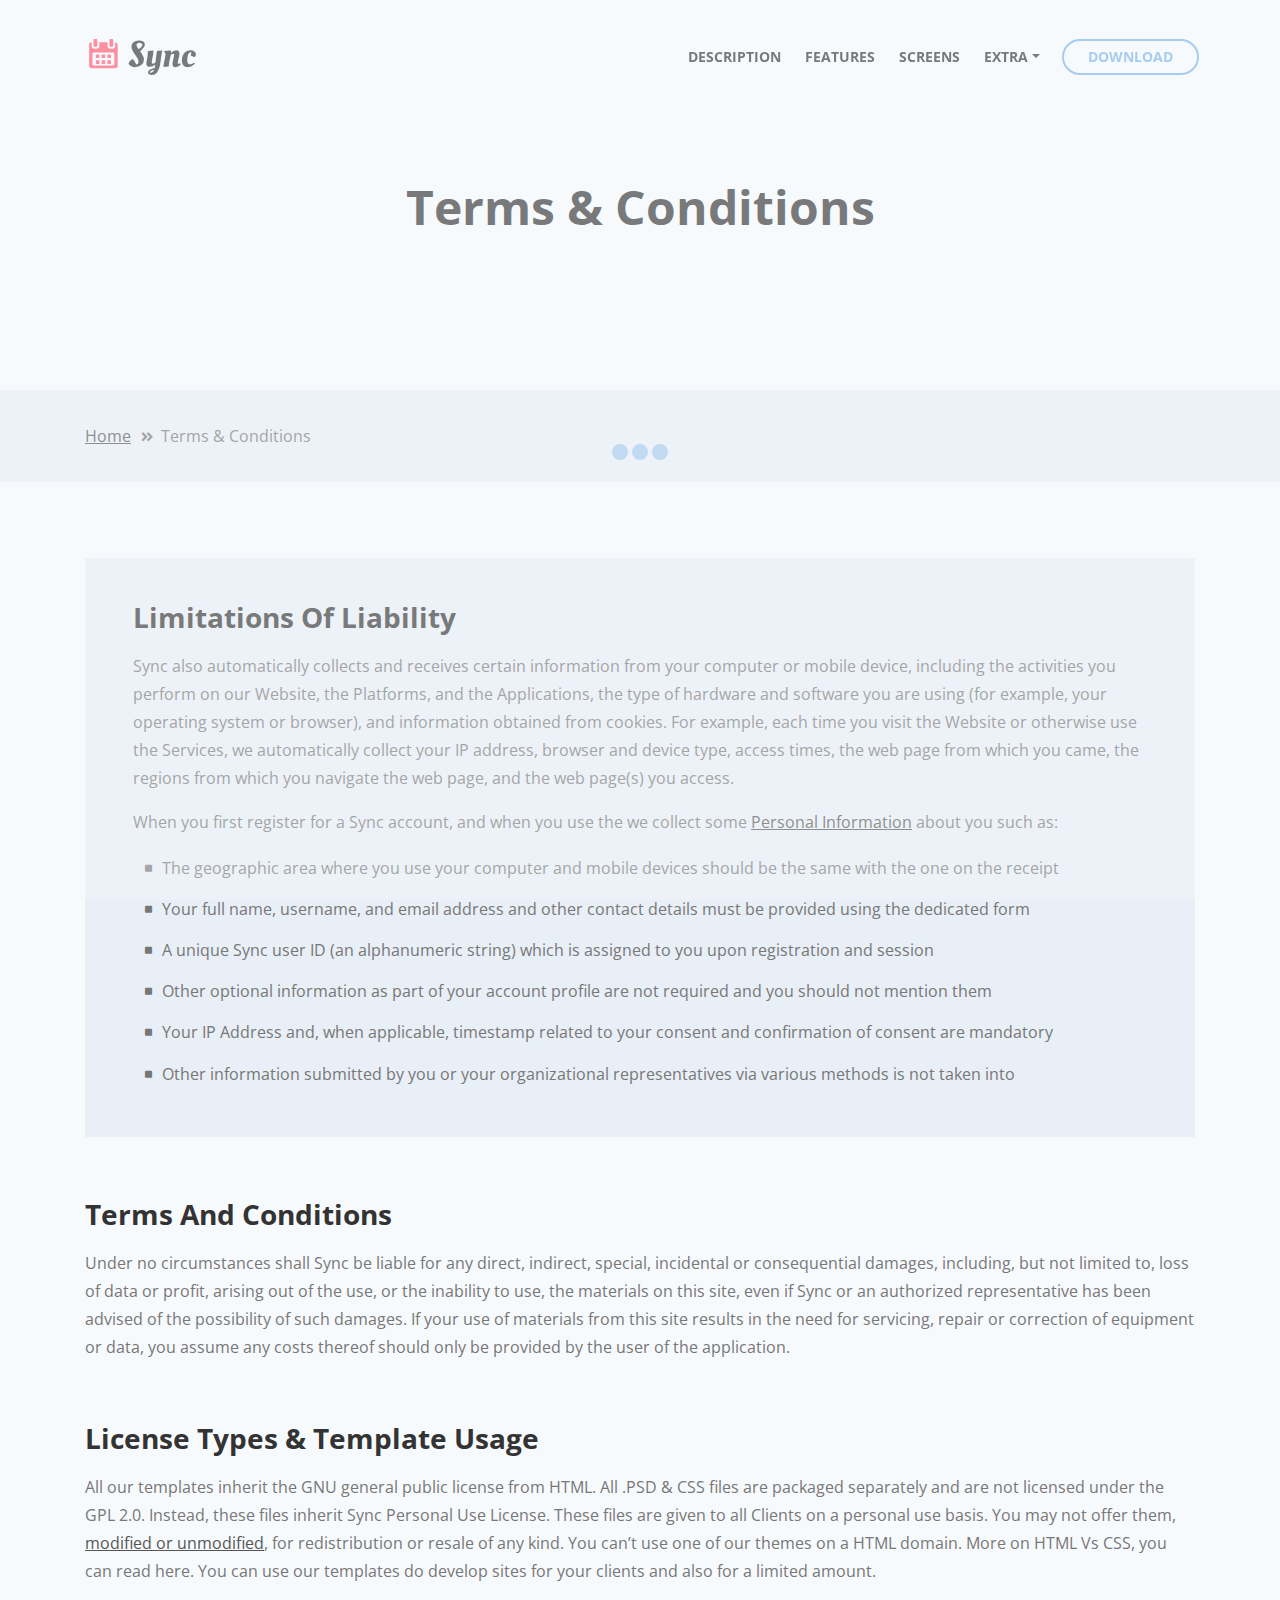
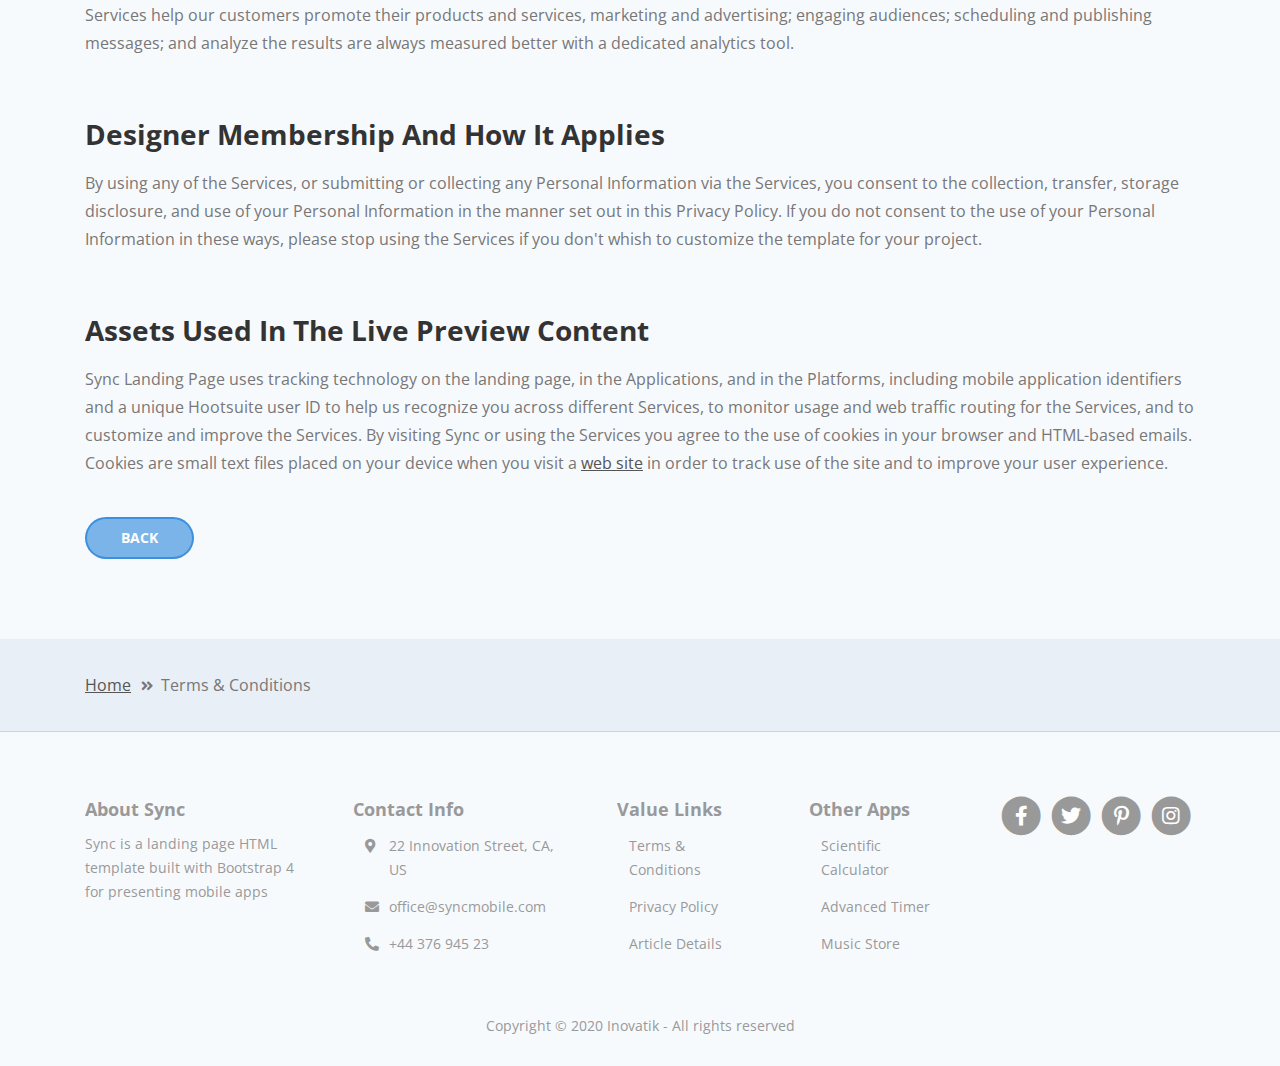
<file: terms-conditions.html>
<!DOCTYPE html>
<html lang="en">
<head>
    <meta charset="utf-8">
    <meta name="viewport" content="width=device-width, initial-scale=1, shrink-to-fit=no">
    
    <!-- SEO Meta Tags -->
    <meta name="description" content="Sync is a landing page HTML template built with Bootstrap 4 for presenting mobile apps to the online audience and for getting visitors to become users.">
    <meta name="author" content="Inovatik">

    <!-- OG Meta Tags to improve the way the post looks when you share the page on LinkedIn, Facebook, Google+ -->
	<meta property="og:site_name" content="" /> <!-- website name -->
	<meta property="og:site" content="" /> <!-- website link -->
	<meta property="og:title" content=""/> <!-- title shown in the actual shared post -->
	<meta property="og:description" content="" /> <!-- description shown in the actual shared post -->
	<meta property="og:image" content="" /> <!-- image link, make sure it's jpg -->
	<meta property="og:url" content="" /> <!-- where do you want your post to link to -->
	<meta property="og:type" content="article" />

    <!-- Webpage Title -->
    <title>Terms Conditions - Sync</title>
    
    <!-- Styles -->
    <link href="https://fonts.googleapis.com/css?family=Open+Sans:400,400i,700&display=swap&subset=latin-ext" rel="stylesheet">
    <link href="css/bootstrap.css" rel="stylesheet">
    <link href="css/fontawesome-all.css" rel="stylesheet">
    <link href="css/swiper.css" rel="stylesheet">
	<link href="css/magnific-popup.css" rel="stylesheet">
	<link href="css/styles.css" rel="stylesheet">
	
	<!-- Favicon  -->
    <link rel="icon" href="images/favicon.png">
</head>
<body data-spy="scroll" data-target=".fixed-top">
    
    <!-- Preloader -->
	<div class="spinner-wrapper">
        <div class="spinner">
            <div class="bounce1"></div>
            <div class="bounce2"></div>
            <div class="bounce3"></div>
        </div>
    </div>
    <!-- end of preloader -->
    

    <!-- Navigation -->
    <nav class="navbar navbar-expand-lg navbar-dark navbar-custom fixed-top">
        <div class="container">
            <!-- Text Logo - Use this if you don't have a graphic logo -->
            <!-- <a class="navbar-brand logo-text page-scroll" href="index.html">Sync</a> -->

            <!-- Image Logo -->
            <a class="navbar-brand logo-image" href="index.html"><img src="images/logo.svg" alt="alternative"></a> 
            
            <!-- Mobile Menu Toggle Button -->
            <button class="navbar-toggler" type="button" data-toggle="collapse" data-target="#navbarsExampleDefault" aria-controls="navbarsExampleDefault" aria-expanded="false" aria-label="Toggle navigation">
                <span class="navbar-toggler-awesome fas fa-bars"></span>
                <span class="navbar-toggler-awesome fas fa-times"></span>
            </button>
            <!-- end of mobile menu toggle button -->

            <div class="collapse navbar-collapse" id="navbarsExampleDefault">
                <ul class="navbar-nav ml-auto">
                    <li class="nav-item">
                        <a class="nav-link page-scroll" href="index.html#description">DESCRIPTION <span class="sr-only">(current)</span></a>
                    </li>
                    <li class="nav-item">
                        <a class="nav-link page-scroll" href="index.html#features">FEATURES</a>
                    </li>
                    <li class="nav-item">
                        <a class="nav-link page-scroll" href="index.html#screens">SCREENS</a>
                    </li>

                    <!-- Dropdown Menu -->          
                    <li class="nav-item dropdown">
                        <a class="nav-link dropdown-toggle page-scroll" id="navbarDropdown" role="button" aria-haspopup="true" aria-expanded="false">EXTRA</a>
                        <div class="dropdown-menu" aria-labelledby="navbarDropdown">
                            <a class="dropdown-item" href="article-details.html"><span class="item-text">ARTICLE DETAILS</span></a>
                            <div class="dropdown-divider"></div>
                            <a class="dropdown-item" href="terms-conditions.html"><span class="item-text">TERMS CONDITIONS</span></a>
                            <div class="dropdown-divider"></div>
                            <a class="dropdown-item" href="privacy-policy.html"><span class="item-text">PRIVACY POLICY</span></a>
                        </div>
                    </li>
                    <!-- end of dropdown menu -->

                </ul>
                <span class="nav-item">
                    <a class="btn-outline-sm page-scroll" href="#download">DOWNLOAD</a>
                </span>
            </div>
        </div> <!-- end of container -->
    </nav> <!-- end of navbar -->
    <!-- end of navigation -->


    <!-- Header -->
    <header id="header" class="ex-header">
        <div class="container">
            <div class="row">
                <div class="col-lg-12">
                    <h1>Terms & Conditions</h1>
                </div> <!-- end of col -->
            </div> <!-- end of row -->
        </div> <!-- end of container -->
    </header> <!-- end of ex-header -->
    <!-- end of header -->


    <!-- Breadcrumbs -->
    <div class="ex-basic-1">
        <div class="container">
            <div class="row">
                <div class="col-lg-12">
                    <div class="breadcrumbs">
                        <a href="index.html">Home</a><i class="fa fa-angle-double-right"></i><span>Terms & Conditions</span>
                    </div> <!-- end of breadcrumbs -->
                </div> <!-- end of col -->
            </div> <!-- end of row -->
        </div> <!-- end of container -->
    </div> <!-- end of ex-basic-1 -->
    <!-- end of breadcrumbs -->


    <!-- Terms Content -->
    <div class="ex-basic-2">
        <div class="container">
            <div class="row">
                <div class="col-lg-12">
                    <div class="text-container dark">
                        <h3>Limitations Of Liability</h3>
                        <p>Sync also automatically collects and receives certain information from your computer or mobile device, including the activities you perform on our Website, the Platforms, and the Applications, the type of hardware and software you are using (for example, your operating system or browser), and information obtained from cookies. For example, each time you visit the Website or otherwise use the Services, we automatically collect your IP address, browser and device type, access times, the web page from which you came, the regions from which you navigate the web page, and the web page(s) you access.</p>
                        <p>When you first register for a Sync account, and when you use the we collect some <a href="#your-link">Personal Information</a> about you such as:</p>
                        <ul class="list-unstyled li-space-lg">
                            <li class="media">
                                <i class="fas fa-square"></i>
                                <div class="media-body">The geographic area where you use your computer and mobile devices should be the same with the one on the receipt</div>
                            </li>
                            <li class="media">
                                <i class="fas fa-square"></i>
                                <div class="media-body">Your full name, username, and email address and other contact details must be provided using the dedicated form</div>
                            </li>
                            <li class="media">
                                <i class="fas fa-square"></i>
                                <div class="media-body">A unique Sync user ID (an alphanumeric string) which is assigned to you upon registration and session</div>
                            </li>
                            <li class="media">
                                <i class="fas fa-square"></i>
                                <div class="media-body">Other optional information as part of your account profile are not required and you should not mention them</div>
                            </li>
                            <li class="media">
                                <i class="fas fa-square"></i>
                                <div class="media-body">Your IP Address and, when applicable, timestamp related to your consent and confirmation of consent are mandatory</div>
                            </li>
                            <li class="media">
                                <i class="fas fa-square"></i>
                                <div class="media-body">Other information submitted by you or your organizational representatives via various methods is not taken into</div>
                            </li>
                        </ul>
                    </div> <!-- end of text-container -->
                    
                    <div class="text-container">
                        <h3>Terms And Conditions</h3>
                        <p>Under no circumstances shall Sync be liable for any direct, indirect, special, incidental or consequential damages, including, but not limited to, loss of data or profit, arising out of the use, or the inability to use, the materials on this site, even if Sync or an authorized representative has been advised of the possibility of such damages. If your use of materials from this site results in the need for servicing, repair or correction of equipment or data, you assume any costs thereof should only be provided by the user of the application.</p>
                    </div> <!-- end of text-container -->

                    <div class="text-container">
                        <h3>License Types & Template Usage</h3>
                        <p>All our templates inherit the GNU general public license from HTML. All .PSD & CSS files are packaged separately and are not licensed under the GPL 2.0. Instead, these files inherit Sync Personal Use License. These files are given to all Clients on a personal use basis. You may not offer them, <a href="#your-link">modified or unmodified</a>, for redistribution or resale of any kind. You can’t use one of our themes on a HTML domain. More on HTML Vs CSS, you can read here. You can use our templates do develop sites for your clients and also for a limited amount.</p>
                        <p>Services help our customers promote their products and services, marketing and advertising; engaging audiences; scheduling and publishing messages; and analyze the results are always measured better with a dedicated analytics tool.</p>
                    </div> <!-- end of text-container -->

                    <div class="text-container">
                        <h3>Designer Membership And How It Applies</h3>
                        <p>By using any of the Services, or submitting or collecting any Personal Information via the Services, you consent to the collection, transfer, storage disclosure, and use of your Personal Information in the manner set out in this Privacy Policy. If you do not consent to the use of your Personal Information in these ways, please stop using the Services if you don't whish to customize the template for your project.</p>
                    </div> <!-- end of text-container -->
                    
                    <div class="text-container last">
                        <h3>Assets Used In The Live Preview Content</h3>
                        <p>Sync Landing Page uses tracking technology on the landing page, in the Applications, and in the Platforms, including mobile application identifiers and a unique Hootsuite user ID to help us recognize you across different Services, to monitor usage and web traffic routing for the Services, and to customize and improve the Services. By visiting Sync or using the Services you agree to the use of cookies in your browser and HTML-based emails. Cookies are small text files placed on your device when you visit a <a href="#your-link">web site</a> in order to track use of the site and to improve your user experience.</p>
                        <a class="btn-solid-reg" href="index.html">BACK</a>
                    </div> <!-- end of text-container -->
                </div>
            </div> <!-- end of row -->
        </div> <!-- end of container -->
    </div> <!-- end of ex-basic -->
    <!-- end of terms content -->

    
    <!-- Breadcrumbs -->
    <div class="ex-basic-1">
        <div class="container">
            <div class="row">
                <div class="col-lg-12">
                    <div class="breadcrumbs">
                        <a href="index.html">Home</a><i class="fa fa-angle-double-right"></i><span>Terms & Conditions</span>
                    </div> <!-- end of breadcrumbs -->
                </div> <!-- end of col -->
            </div> <!-- end of row -->
        </div> <!-- end of container -->
    </div> <!-- end of ex-basic-1 -->
    <!-- end of breadcrumbs -->


    <!-- Footer -->
    <div class="footer">
        <div class="container">
            <div class="row">
                <div class="col-lg-12">
                    <div class="footer-col first">
                        <h5>About Sync</h5>
                        <p class="p-small">Sync is a landing page HTML template built with Bootstrap 4 for presenting mobile apps</p>
                    </div> <!-- end of footer-col -->
                    <div class="footer-col second">
                        <h5>Contact Info</h5>
                        <ul class="list-unstyled li-space-lg p-small">
                            <li class="media">
                                <i class="fas fa-map-marker-alt"></i>
                                <div class="media-body">22 Innovation Street, CA, US</div>
                            </li>
                            <li class="media">
                                <i class="fas fa-envelope"></i>
                                <div class="media-body"><a href="#your-link">office@syncmobile.com</a></div>
                            </li>
                            <li class="media">
                                <i class="fas fa-phone-alt"></i>
                                <div class="media-body"><a href="#your-link">+44 376 945 23</a></div>
                            </li>
                        </ul>
                    </div> <!-- end of footer-col -->
                    <div class="footer-col third">
                        <h5>Value Links</h5>
                        <ul class="list-unstyled li-space-lg p-small">
                            <li><a href="terms-conditions.html">Terms & Conditions</a></li>
                            <li><a href="privacy-policy.html">Privacy Policy</a></li>
                            <li><a href="article-details.html">Article Details</a></li>
                        </ul>
                    </div> <!-- end of footer-col -->
                    <div class="footer-col fourth">
                        <h5>Other Apps</h5>
                        <ul class="list-unstyled li-space-lg p-small">
                            <li><a href="#your-link">Scientific Calculator</a></li>
                            <li><a href="#your-link">Advanced Timer</a></li>
                            <li><a href="#your-link">Music Store</a></li>
                        </ul>
                    </div> <!-- end of footer-col -->
                    <div class="footer-col fifth">
                        <span class="fa-stack">
                            <a href="#your-link">
                                <i class="fas fa-circle fa-stack-2x"></i>
                                <i class="fab fa-facebook-f fa-stack-1x"></i>
                            </a>
                        </span>
                        <span class="fa-stack">
                            <a href="#your-link">
                                <i class="fas fa-circle fa-stack-2x"></i>
                                <i class="fab fa-twitter fa-stack-1x"></i>
                            </a>
                        </span>
                        <span class="fa-stack">
                            <a href="#your-link">
                                <i class="fas fa-circle fa-stack-2x"></i>
                                <i class="fab fa-pinterest-p fa-stack-1x"></i>
                            </a>
                        </span>
                        <span class="fa-stack">
                            <a href="#your-link">
                                <i class="fas fa-circle fa-stack-2x"></i>
                                <i class="fab fa-instagram fa-stack-1x"></i>
                            </a>
                        </span>
                    </div> <!-- end of footer-col -->
                </div> <!-- end of col -->
            </div> <!-- end of row -->
        </div> <!-- end of container -->
    </div> <!-- end of footer -->  
    <!-- end of footer -->


    <!-- Copyright -->
    <div class="copyright">
        <div class="container">
            <div class="row">
                <div class="col-lg-12">
                    <p class="p-small">Copyright © 2020 <a href="https://inovatik.com">Inovatik</a> - All rights reserved</p>
                </div> <!-- end of col -->
            </div> <!-- enf of row -->
        </div> <!-- end of container -->
    </div> <!-- end of copyright --> 
    <!-- end of copyright -->
    
        
    <!-- Scripts -->
    <script src="js/jquery.min.js"></script> <!-- jQuery for Bootstrap's JavaScript plugins -->
    <script src="js/popper.min.js"></script> <!-- Popper tooltip library for Bootstrap -->
    <script src="js/bootstrap.min.js"></script> <!-- Bootstrap framework -->
    <script src="js/jquery.easing.min.js"></script> <!-- jQuery Easing for smooth scrolling between anchors -->
    <script src="js/swiper.min.js"></script> <!-- Swiper for image and text sliders -->
    <script src="js/jquery.magnific-popup.js"></script> <!-- Magnific Popup for lightboxes -->
    <script src="js/validator.min.js"></script> <!-- Validator.js - Bootstrap plugin that validates forms -->
    <script src="js/scripts.js"></script> <!-- Custom scripts -->
</body>
</html>
</file>
<file: css/styles.css>
/* Template: Sync - Free Mobile App Landing Page HTML Template
   Author: Inovatik
   Created: Dec 2019
   Description: Master CSS file
*/

/*****************************************
Table Of Contents:

01. General Styles
02. Preloader
03. Navigation
04. Header
05. Small Features
06. Description 1
07. Description 1 Details Lightbox
08. Description 2
09. Features
10. Screenshots
11. Testimonials
12. Statistics
13. Download
14. Footer
15. Copyright
16. Back To Top Button
17. Extra Pages
18. Media Queries
******************************************/

/*****************************************
Colors:
- Backgrounds - light gray #f7fafd
- Backgrounds - gray #e8eff6
- Buttons - red #006dd380
- Headings text, navbar links - black #333
- Body text - dark gray #777
******************************************/


/******************************/
/*     01. General Styles     */
/******************************/
body,
html {
    width: 100%;
	height: 100%;
}

body, p {
	color: #777; 
	font: 400 1rem/1.75rem "Open Sans", sans-serif;
}

.p-large {
	font: 400 1.125rem/1.875rem "Open Sans", sans-serif;
}

.p-small {
	font: 400 0.875rem/1.5rem "Open Sans", sans-serif;
}

.p-heading {
	margin-bottom: 4rem;
	text-align: center;
}

h1 {
	color: #333;
	font: 700 2.625rem/3.375rem "Open Sans", sans-serif;
}

h2 {
	color: #333;
	font: 700 2.125rem/2.75rem "Open Sans", sans-serif;
}

h3 {
	color: #333;
	font: 700 1.75rem/2.375rem "Open Sans", sans-serif;
}

h4 {
	color: #333;
	font: 700 1.25rem/1.75rem "Open Sans", sans-serif;
}

h5 {
	color: #333;
	font: 700 1.125rem/1.625rem "Open Sans", sans-serif;
}

h6 {
	color: #333;
	font: 700 1rem/1.5rem "Open Sans", sans-serif;
}

.testimonial-text {
	font-style: italic;
}

.testimonial-author {
	font-weight: 700;
	font-size: 1rem;
	line-height: 1.5rem;
}

.li-space-lg li {
	margin: 0.625rem;
	padding:0.1rem;
}

a {
	color: #555;
	text-decoration: underline;
}
.center {
	margin: 0;
	position: absolute;
	left: 50%;
	-ms-transform: translateX(-50%);
	transform: translateX(-50%);
}
a:hover {
	color: #555;
	text-decoration: underline;
}

a.red {
	color: #006dd380;
}

.btn-solid-reg {
	display: inline-block;
	padding: 1.1875rem 2.125rem 1.1875rem 2.125rem;
	border: 0.125rem solid #006dd380;
	border-radius: 2rem;
	background-color: #006dd380;
	color: #fff;
	font: 700 0.875rem/0 "Open Sans", sans-serif;
	text-decoration: none;
	transition: all 0.2s;
}

.btn-solid-reg:hover {
	border: 0.125rem solid #006dd380;
	background-color: transparent;
	color: #006dd380;
	text-decoration: none;
}

.btn-solid-lg {
	display: inline-block;
	padding: 1.5rem 2.375rem 1.5rem 2.375rem;
	border: 0.125rem solid #006dd380;
	border-radius: 2rem;
	background-color: #006dd380;
	color: #fff;
	font: 700 0.875rem/0 "Open Sans", sans-serif;
	text-decoration: none;
	transition: all 0.2s;
}

.btn-solid-lg:hover {
	border: 0.125rem solid #006dd380;
	background-color: transparent;
	color: #006dd380;
	text-decoration: none;
}

.btn-solid-lg .fab {
	margin-right: 0.5rem;
	font-size: 1.25rem;
	line-height: 0;
	vertical-align: top;
}

.btn-solid-lg .fab.fa-google-play {
	font-size: 1rem;
}

.btn-outline-reg {
	display: inline-block;
	padding: 1.1875rem 2.125rem 1.1875rem 2.125rem;
	border: 0.125rem solid #333;
	border-radius: 2rem;
	background-color: transparent;
	color: #333;
	font: 700 0.875rem/0 "Open Sans", sans-serif;
	text-decoration: none;
	transition: all 0.2s;
}

.btn-outline-reg:hover {
	border: 0.125rem solid #333;
	background-color: #333;
	color: #fff;
	text-decoration: none;
}

.btn-outline-lg {
	display: inline-block;
	padding: 1.5rem 2.375rem 1.5rem 2.375rem;
	border: 0.125rem solid #333;
	border-radius: 2rem;
	background-color: transparent;
	color: #333;
	font: 700 0.875rem/0 "Open Sans", sans-serif;
	text-decoration: none;
	transition: all 0.2s;
}

.btn-outline-lg:hover {
	border: 0.125rem solid #333;
	background-color: #333;
	color: #fff;
	text-decoration: none;
}

.btn-outline-sm {
	display: inline-block;
	padding: 1rem 1.5rem 1rem 1.5rem;
	border: 0.125rem solid #333;
	border-radius: 2rem;
	background-color: transparent;
	color: #333;
	font: 700 0.875rem/0 "Open Sans", sans-serif;
	text-decoration: none;
	transition: all 0.2s;
}

.btn-outline-sm:hover {
	border: 0.125rem solid #333;
	background-color: #333;
	color: #fff;
	text-decoration: none;
}

.form-group {
	position: relative;
	margin-bottom: 1.25rem;
}

.form-group.has-error.has-danger {
	margin-bottom: 0.625rem;
}

.form-group.has-error.has-danger .help-block.with-errors ul {
	margin-top: 0.375rem;
}

.label-control {
	position: absolute;
	top: 0.87rem;
	left: 1.375rem;
	color: #777;
	opacity: 1;
	font: 400 0.875rem/1.375rem "Open Sans", sans-serif;
	cursor: text;
	transition: all 0.2s ease;
}

/* IE10+ hack to solve lower label text position compared to the rest of the browsers */
@media screen and (-ms-high-contrast: active), screen and (-ms-high-contrast: none) {  
	.label-control {
		top: 0.9375rem;
	}
}

.form-control-input:focus + .label-control,
.form-control-input.notEmpty + .label-control,
.form-control-textarea:focus + .label-control,
.form-control-textarea.notEmpty + .label-control {
	top: 0.125rem;
	opacity: 1;
	font-size: 0.75rem;
	font-weight: 700;
}

.form-control-input,
.form-control-select {
	display: block; /* needed for proper display of the label in Firefox, IE, Edge */
	width: 100%;
	padding-top: 1.0625rem;
	padding-bottom: 0.0625rem;
	padding-left: 1.3125rem;
	border: 1px solid #c4d8dc;
	border-radius: 0.25rem;
	background-color: #fff;
	color: #777;
	font: 400 0.875rem/1.875rem "Open Sans", sans-serif;
	transition: all 0.2s;
	-webkit-appearance: none; /* removes inner shadow on form inputs on ios safari */
}

.form-control-select {
	padding-top: 0.5rem;
	padding-bottom: 0.5rem;
	height: 3rem;
}

/* IE10+ hack to solve lower label text position compared to the rest of the browsers */
@media screen and (-ms-high-contrast: active), screen and (-ms-high-contrast: none) {  
	.form-control-input {
		padding-top: 1.25rem;
		padding-bottom: 0.75rem;
		line-height: 1.75rem;
	}

	.form-control-select {
		padding-top: 0.875rem;
		padding-bottom: 0.75rem;
		height: 3.125rem;
		line-height: 2.125rem;
	}
}

select {
    /* you should keep these first rules in place to maintain cross-browser behavior */
    -webkit-appearance: none;
	-moz-appearance: none;
	-ms-appearance: none;
    -o-appearance: none;
    appearance: none;
    background-image: url('../images/down-arrow.png');
    background-position: 96% 50%;
    background-repeat: no-repeat;
    outline: none;
}

select::-ms-expand {
    display: none; /* removes the ugly default down arrow on select form field in IE11 */
}

.form-control-textarea {
	display: block; /* used to eliminate a bottom gap difference between Chrome and IE/FF */
	width: 100%;
	height: 8rem; /* used instead of html rows to normalize height between Chrome and IE/FF */
	padding-top: 1.25rem;
	padding-left: 1.3125rem;
	border: 1px solid #c4d8dc;
	border-radius: 0.25rem;
	background-color: #fff;
	color: #777;
	font: 400 0.875rem/1.75rem "Open Sans", sans-serif;
	transition: all 0.2s;
}

.form-control-input:focus,
.form-control-select:focus,
.form-control-textarea:focus {
	border: 1px solid #a1a1a1;
	outline: none; /* Removes blue border on focus */
}

.form-control-input:hover,
.form-control-select:hover,
.form-control-textarea:hover {
	border: 1px solid #a1a1a1;
}

input[type='checkbox'] {
	vertical-align: -10%;
	margin-right: 0.5rem;
}

/* IE10+ hack to raise checkbox field position compared to the rest of the browsers */
@media screen and (-ms-high-contrast: active), screen and (-ms-high-contrast: none) {  
	input[type='checkbox'] {
		vertical-align: -9%;
	}
}

.form-control-submit-button {
	display: inline-block;
	width: 100%;
	height: 3.125rem;
	border: 0.125rem solid #006dd380;
	border-radius: 1.5rem;
	background-color: #006dd380;
	color: #fff;
	font: 700 0.875rem/0 "Open Sans", sans-serif;
	cursor: pointer;
	transition: all 0.2s;
}

.form-control-submit-button:hover {
	border: 0.125rem solid #006dd380;
	background-color: transparent;
	color: #006dd380;
}

/* Form Success And Error Message Formatting */
#pmsgSubmit.h3.text-center.tada.animated,
#pmsgSubmit.h3.text-center {
	display: block;
	margin-bottom: 0;
	color: #006dd380;
	font-weight: 400;
	font-size: 1.125rem;
	line-height: 1rem;
}

.help-block.with-errors .list-unstyled {
	font-size: 0.75rem;
	line-height: 1.125rem;
	text-align: left;
}

.help-block.with-errors ul {
	margin-bottom: 0;
}
/* end of form success and error message formatting */

/* Form Success And Error Message Animation - Animate.css */
@-webkit-keyframes tada {
	from {
		-webkit-transform: scale3d(1, 1, 1);
		-ms-transform: scale3d(1, 1, 1);
		transform: scale3d(1, 1, 1);
	}
	10%, 20% {
		-webkit-transform: scale3d(.9, .9, .9) rotate3d(0, 0, 1, -3deg);
		-ms-transform: scale3d(.9, .9, .9) rotate3d(0, 0, 1, -3deg);
		transform: scale3d(.9, .9, .9) rotate3d(0, 0, 1, -3deg);
	}
	30%, 50%, 70%, 90% {
		-webkit-transform: scale3d(1.1, 1.1, 1.1) rotate3d(0, 0, 1, 3deg);
		-ms-transform: scale3d(1.1, 1.1, 1.1) rotate3d(0, 0, 1, 3deg);
		transform: scale3d(1.1, 1.1, 1.1) rotate3d(0, 0, 1, 3deg);
	}
	40%, 60%, 80% {
		-webkit-transform: scale3d(1.1, 1.1, 1.1) rotate3d(0, 0, 1, -3deg);
		-ms-transform: scale3d(1.1, 1.1, 1.1) rotate3d(0, 0, 1, -3deg);
		transform: scale3d(1.1, 1.1, 1.1) rotate3d(0, 0, 1, -3deg);
	}
	to {
		-webkit-transform: scale3d(1, 1, 1);
		-ms-transform: scale3d(1, 1, 1);
		transform: scale3d(1, 1, 1);
	}
}

@keyframes tada {
	from {
		-webkit-transform: scale3d(1, 1, 1);
		-ms-transform: scale3d(1, 1, 1);
		transform: scale3d(1, 1, 1);
	}
	10%, 20% {
		-webkit-transform: scale3d(.9, .9, .9) rotate3d(0, 0, 1, -3deg);
		-ms-transform: scale3d(.9, .9, .9) rotate3d(0, 0, 1, -3deg);
		transform: scale3d(.9, .9, .9) rotate3d(0, 0, 1, -3deg);
	}
	30%, 50%, 70%, 90% {
		-webkit-transform: scale3d(1.1, 1.1, 1.1) rotate3d(0, 0, 1, 3deg);
		-ms-transform: scale3d(1.1, 1.1, 1.1) rotate3d(0, 0, 1, 3deg);
		transform: scale3d(1.1, 1.1, 1.1) rotate3d(0, 0, 1, 3deg);
	}
	40%, 60%, 80% {
		-webkit-transform: scale3d(1.1, 1.1, 1.1) rotate3d(0, 0, 1, -3deg);
		-ms-transform: scale3d(1.1, 1.1, 1.1) rotate3d(0, 0, 1, -3deg);
		transform: scale3d(1.1, 1.1, 1.1) rotate3d(0, 0, 1, -3deg);
	}
	to {
		-webkit-transform: scale3d(1, 1, 1);
		-ms-transform: scale3d(1, 1, 1);
		transform: scale3d(1, 1, 1);
	}
}

.tada {
	-webkit-animation-name: tada;
	animation-name: tada;
}

.animated {
	-webkit-animation-duration: 1s;
	animation-duration: 1s;
	-webkit-animation-fill-mode: both;
	animation-fill-mode: both;
}
/* end of form success and error message animation - Animate.css */

/* Fade-move Animation For Details Lightbox - Magnific Popup */
/* at start */
.my-mfp-slide-bottom .zoom-anim-dialog {
	opacity: 0;
	transition: all 0.2s ease-out;
	-webkit-transform: translateY(-1.25rem) perspective(37.5rem) rotateX(10deg);
	-ms-transform: translateY(-1.25rem) perspective(37.5rem) rotateX(10deg);
	transform: translateY(-1.25rem) perspective(37.5rem) rotateX(10deg);
}

/* animate in */
.my-mfp-slide-bottom.mfp-ready .zoom-anim-dialog {
	opacity: 1;
	-webkit-transform: translateY(0) perspective(37.5rem) rotateX(0); 
	-ms-transform: translateY(0) perspective(37.5rem) rotateX(0); 
	transform: translateY(0) perspective(37.5rem) rotateX(0); 
}

/* animate out */
.my-mfp-slide-bottom.mfp-removing .zoom-anim-dialog {
	opacity: 0;
	-webkit-transform: translateY(-0.625rem) perspective(37.5rem) rotateX(10deg); 
	-ms-transform: translateY(-0.625rem) perspective(37.5rem) rotateX(10deg); 
	transform: translateY(-0.625rem) perspective(37.5rem) rotateX(10deg); 
}

/* dark overlay, start state */
.my-mfp-slide-bottom.mfp-bg {
	opacity: 0;
	transition: opacity 0.2s ease-out;
}

/* animate in */
.my-mfp-slide-bottom.mfp-ready.mfp-bg {
	opacity: 0.8;
}
/* animate out */
.my-mfp-slide-bottom.mfp-removing.mfp-bg {
	opacity: 0;
}
/* end of fade-move animation for details lightbox - magnific popup */

/* Fade Animation For Image Lightbox - Magnific Popup */
@-webkit-keyframes fadeIn {
	from {
		opacity: 0;
	}
	to {
		opacity: 1;
	}
}

@keyframes fadeIn {
	from {
		opacity: 0;
	}
	to {
		opacity: 1;
	}
}

.fadeIn {
	-webkit-animation: fadeIn 0.6s;
	animation: fadeIn 0.6s;
}

@-webkit-keyframes fadeOut {
	from {
		opacity: 1;
	}
	to {
		opacity: 0;
	}
}

@keyframes fadeOut {
	from {
		opacity: 1;
	}
	to {
		opacity: 0;
	}
}

.fadeOut {
	-webkit-animation: fadeOut 0.8s;
	animation: fadeOut 0.8s;
}
/* end of fade animation for details lightbox - magnific popup */


/*************************/
/*     02. Preloader     */
/*************************/
.spinner-wrapper {
	position: fixed;
	z-index: 999999;
	top: 0;
	right: 0;
	bottom: 0;
	left: 0;
	background: #f7fafd;
}

.spinner {
	position: absolute;
	top: 50%; /* centers the loading animation vertically one the screen */
	left: 50%; /* centers the loading animation horizontally one the screen */
	width: 3.75rem;
	height: 1.25rem;
	margin: -0.625rem 0 0 -1.875rem; /* is width and height divided by two */ 
	text-align: center;
}

.spinner > div {
	display: inline-block;
	width: 1rem;
	height: 1rem;
	border-radius: 100%;
	background-color: #006dd380;
	-webkit-animation: sk-bouncedelay 1.4s infinite ease-in-out both;
	animation: sk-bouncedelay 1.4s infinite ease-in-out both;
}

.spinner .bounce1 {
	-webkit-animation-delay: -0.32s;
	animation-delay: -0.32s;
}

.spinner .bounce2 {
	-webkit-animation-delay: -0.16s;
	animation-delay: -0.16s;
}

@-webkit-keyframes sk-bouncedelay {
	0%, 80%, 100% { -webkit-transform: scale(0); }
	40% { -webkit-transform: scale(1.0); }
}

@keyframes sk-bouncedelay {
	0%, 80%, 100% { 
		-webkit-transform: scale(0);
		-ms-transform: scale(0);
		transform: scale(0);
	} 40% { 
		-webkit-transform: scale(1.0);
		-ms-transform: scale(1.0);
		transform: scale(1.0);
	}
}


/**************************/
/*     03. Navigation     */
/**************************/
.navbar-custom {
	background-color: #f7fafd;
	box-shadow: 0 0.0625rem 0.375rem 0 rgba(0, 0, 0, 0.1);
	font: 700 0.875rem/0.875rem "Open Sans", sans-serif;
	transition: all 0.2s;
}

.navbar-custom .navbar-brand.logo-image img {
    width: 6.6875rem;
	height: 2.25rem;
}

.navbar-custom .navbar-brand.logo-text {
	font: 700 2rem/1rem "Open Sans", sans-serif;
	color: #333;
	text-decoration: none;
}

.navbar-custom .navbar-nav {
	margin-top: 0.75rem;
	margin-bottom: 0.5rem;
}

.navbar-custom .nav-item .nav-link {
	padding: 0.625rem 0.75rem;
	color: #333;
	text-decoration: none;
	transition: all 0.2s ease;
}

.navbar-custom .nav-item .nav-link:hover,
.navbar-custom .nav-item .nav-link.active {
	color: #006dd380;
}

/* Dropdown Menu */
.navbar-custom .dropdown:hover > .dropdown-menu {
	display: block; /* this makes the dropdown menu stay open while hovering it */
	min-width: auto;
	animation: fadeDropdown 0.2s; /* required for the fade animation */
}

@keyframes fadeDropdown {
    0% {
        opacity: 0;
    }

    100% {
        opacity: 1;
    }
}

.navbar-custom .dropdown-toggle {
	cursor: default;
}

.navbar-custom .dropdown-toggle:focus { /* removes dropdown outline on focus */
	outline: 0;
}

.navbar-custom .dropdown-menu {
	margin-top: 0;
	border: none;
	border-radius: 0.25rem;
	background-color: #f7fafd;
}

.navbar-custom .dropdown-item {
	color: #333;
	text-decoration: none;
}

.navbar-custom .dropdown-item:hover {
	background-color: #f7fafd;
}

.navbar-custom .dropdown-item .item-text {
	font: 700 0.875rem/0.875rem "Open Sans", sans-serif;
}

.navbar-custom .dropdown-item:hover .item-text {
	color: #006dd380;
}

.navbar-custom .dropdown-divider {
	width: 100%;
	height: 1px;
	margin: 0.75rem auto 0.725rem auto;
	border: none;
	background-color: #c4d8dc;
	opacity: 0.2;
}
/* end of dropdown menu */

.navbar-custom .nav-item .btn-outline-sm {
	margin-top: 0.125rem;
	margin-bottom: 1.375rem;
	margin-left: 0.5rem;
	border: 0.125rem solid #006dd380;
	color: #006dd380;
}

.navbar-custom .nav-item .btn-outline-sm:hover {
	border: 0.125rem solid #006dd380;
	background-color: #006dd380;
	color: #fff;
}

.navbar-custom .navbar-toggler {
	padding: 0;
	border: none;
	color: #333;
	font-size: 2rem;
}

.navbar-custom button[aria-expanded='false'] .navbar-toggler-awesome.fas.fa-times{
	display: none;
}

.navbar-custom button[aria-expanded='false'] .navbar-toggler-awesome.fas.fa-bars{
	display: inline-block;
}

.navbar-custom button[aria-expanded='true'] .navbar-toggler-awesome.fas.fa-bars{
	display: none;
}

.navbar-custom button[aria-expanded='true'] .navbar-toggler-awesome.fas.fa-times{
	display: inline-block;
	margin-right: 0.125rem;
}


/*********************/
/*    04. Header     */
/*********************/
.header {
	position: relative;
	overflow: hidden;
	padding-top: 8rem;
	padding-bottom: 3rem;
	background-color: #f7fafd;
	text-align: center;
}

.header .text-container {
	margin-bottom: 3rem;
}

.header h1 {
	margin-bottom: 1rem;
}

.header .p-heading {
	margin-bottom: 2rem;
}

.header .btn-solid-lg {
	margin-right: 0.5rem;
	margin-bottom: 1.125rem;
	margin-left: 0.5rem;
}

.header .deco-white-circle-1,
.header .deco-white-circle-2,
.header .deco-blue-circle,
.header .deco-yellow-circle,
.header .deco-green-diamond {
	display: none;
}


/******************************/
/*     05. Small Features     */
/******************************/
.cards-1 {
	padding-top: 1rem;
	padding-bottom: 2rem;
	background-color: #f7fafd;
	text-align: center;
}

.cards-1 .card {
	max-width: 11rem;
	margin-right: auto;
	margin-bottom: 3rem;
	margin-left: auto;
	padding: 0;
	border: none;
	background-color: transparent;
}

.cards-1 .card-image {
	width: 7.5rem;
	height: 7.5rem;
	margin-right: auto;
	margin-bottom: 1.5rem;
	margin-left: auto;
	border-radius: 50%;
	background-color: #ebe7fa;
}

.cards-1 .card-image .fas {
	color: #aa7eec;
	font-size: 3.25rem;
	line-height: 7.5rem;
}

.cards-1 .card-image.green {
	background-color: #daf4ef;
}

.cards-1 .card-image.green .fas {
	color: #19ca94;
}

.cards-1 .card-image.red {
	background-color: #f8e5ea;
}

.cards-1 .card-image.red .fas {
	color: #006dd380;
}

.cards-1 .card-image.yellow {
	background-color: #f8f1de;
}

.cards-1 .card-image.yellow .fas {
	color: #ffb30f;
}

.cards-1 .card-image.blue {
	background-color: #e1f2fa;
}

.cards-1 .card-image.blue .fas {
	color: #50b9e8;
}

.cards-1 .card-body {
	padding: 0;
}

.cards-1 .card-title {
	margin-bottom: 0.5rem;
}


/*****************************/
/*     06. Description 1     */
/*****************************/
.basic-1 {
	padding-top: 3rem;
	padding-bottom: 8rem;
	background-color: #f7fafd;
}

.basic-1 .image-container {
	margin-bottom: 5rem;
}

.basic-1 h2 {
	margin-bottom: 1.5rem;
}

.basic-1 .list-unstyled {
	margin-bottom: 1.75rem;
}

.basic-1 .list-unstyled .fas {
	color: #777;
	font-size: 0.5rem;
	line-height: 1.75rem;
}

.basic-1 .list-unstyled .media-body {
	margin-left: 0.5rem;
}


/**********************************************/
/*     07. Description 1 Details Lightbox     */
/**********************************************/
.lightbox-basic {
	position: relative;
	max-width: 71.875rem;
	margin: 2.5rem auto;
	padding: 3rem 1rem;
	background-color: #fff;
	text-align: left;
}

.lightbox-basic .image-container {
	margin-bottom: 3rem;
	text-align: center;
}

.lightbox-basic h3 {
	margin-bottom: 0.5rem;
}

.lightbox-basic hr {
	width: 2.75rem;
	margin-top: 0.125rem;
	margin-bottom: 1rem;
	margin-left: 0;
	border-top: 0.125rem solid #e0e0e0;
}

.lightbox-basic h4 {
	margin-top: 1.75rem;
	margin-bottom: 0.625rem;
}

.lightbox-basic .list-unstyled {
	margin-bottom: 1.5rem;
}

.lightbox-basic .list-unstyled .far {
	color: #19ca94;
	font-size: 1.125rem;
	line-height: 1.75rem;
}

.lightbox-basic .list-unstyled .media-body {
	margin-left: 0.625rem;
}

.lightbox-basic .list-unstyled {
	margin-bottom: 1.5rem;
}

/* Action Button */
.lightbox-basic .btn-solid-reg.mfp-close {
	position: relative;
	width: auto;
	height: auto;
	color: #fff;
	opacity: 1;
}

.lightbox-basic .btn-solid-reg.mfp-close:hover {
	color: #006dd380;
}
/* end of action Button */

/* Back Button */
.lightbox-basic .btn-outline-reg.mfp-close.as-button {
	position: relative;
	display: inline-block;
	width: auto;
	height: auto;
	margin-left: 0.375rem;
	padding: 1.25rem 2.25rem 1.25rem 2.25rem;
	border: 0.125rem solid #333;
	color: #333;
	opacity: 1;
}

.lightbox-basic .btn-outline-reg.mfp-close.as-button:hover {
	color: #fff;
}
/* end of back button */

/* Close X Button */
.lightbox-basic button.mfp-close.x-button {
	position: absolute;
	top: -0.125rem;
	right: -0.125rem;
	width: 2.75rem;
	height: 2.75rem;
	color: #555;
}
/* end of close x button */


/****************************/
/*     08. Description 2    */
/****************************/
.tabs {
	padding-top: 8rem;
	padding-bottom: 8rem;
	background-color: #e8eff6;
}

.tabs .tabs-container {
	margin-bottom: 5rem;
}

.tabs .nav-tabs {
	margin-bottom: 1.125rem;
	border: none;
}

.tabs .nav-item {
	width: 100%;
	margin-bottom: 0.75rem;
	text-align: center;
}

.tabs .nav-link {
	padding: 0.5rem 1.5rem;
	border-radius: 0;
	background-color: #f7fafd;
	color: #777;
	font-weight: 700;
	font-size: 1.125rem;
	text-decoration: none;
	transition: all 0.2s ease;
}

.tabs .nav-link.active {
	background-color: #9a67e7;
	color: #fff;
}

.tabs .nav-link:hover {
	background-color: #9a67e7;
	color: #fff;
}

.tabs .nav-link .fas,
.tabs .nav-link .far {
	margin-right: 0.375rem;
}

.tabs .li-space-lg li {
	margin-bottom: 0.875rem;
}

.tabs .list-unstyled .fas,
.tabs .list-unstyled .far {
	color: #19ca94;
	font-size: 1.125rem;
	line-height: 1.75rem;
}

.tabs .list-unstyled .media-body {
	margin-left: 0.625rem;
}

.tabs #tab-1 .list-unstyled {
	margin-bottom: 1.5rem;
}

.tabs #tab-1 .btn-solid-reg {
	margin-right: 0.5rem;
}


/************************/
/*     09. Features     */
/************************/
.basic-2 {
	padding-top: 7rem;
	padding-bottom: 5rem;
	background-color: #f7fafd;
}

.basic-2 h2 {
	margin-bottom: 0.875rem;
	text-align: center;
}

.basic-2 .li-space-lg li {
	margin-bottom: 1.375rem;
}

.basic-2 .li-space-lg.first li:last-of-type  {
	margin-bottom: 4rem;
}

.basic-2 .fa-stack {
	width: 2em;
	margin-right: 0.625rem;
	font-size: 1.25rem;
}

.basic-2 .fa-stack-2x {
	color: #aa7eec;
}

.basic-2 .fa-stack-2x.green {
	color: #19ca94;
}

.basic-2 .fa-stack-2x.red {
	color: #006dd380;
}

.basic-2 .fa-stack-2x.yellow {
	color: #ffb30f;
}

.basic-2 .fa-stack-2x.blue {
	color: #50b9e8;
}

.basic-2 .fa-stack-1x {
	color: #fff;
}

.basic-2 .media-body h4 {
	margin-bottom: 0.25rem;
}

.basic-2 img {
	display: block;
	width: 100%;
	max-width: 20rem;
	margin-right: auto;
	margin-bottom: 5rem;
	margin-left: auto;
}


/***************************/
/*     10. Screenshots     */
/***************************/
.slider {
	padding-top: 8rem;
	padding-bottom: 8rem;
	background-color: #e8eff6;
}

.slider .slider-container {
	position: relative;
}

.slider .swiper-container {
	position: static;
	width: 90%;
	text-align: center;
}

.slider .swiper-button-prev,
.slider .swiper-button-next {
	top: 50%;
	width: 1.125rem;
}

.slider .swiper-button-prev:focus,
.slider .swiper-button-next:focus {
	/* even if you can't see it chrome you can see it on mobile device */
	outline: none;
}

.slider .swiper-button-prev {
	left: -0.5rem;
	background-image: url("data:image/svg+xml;charset=utf-8,%3Csvg%20xmlns%3D'http%3A%2F%2Fwww.w3.org%2F2000%2Fsvg'%20viewBox%3D'0%200%2028%2044'%3E%3Cpath%20d%3D'M0%2C22L22%2C0l2.1%2C2.1L4.2%2C22l19.9%2C19.9L22%2C44L0%2C22L0%2C22L0%2C22z'%20fill%3D'%23777777'%2F%3E%3C%2Fsvg%3E");
	background-size: 1.125rem 1.75rem;
}

.slider .swiper-button-next {
	right: -0.5rem;
	background-image: url("data:image/svg+xml;charset=utf-8,%3Csvg%20xmlns%3D'http%3A%2F%2Fwww.w3.org%2F2000%2Fsvg'%20viewBox%3D'0%200%2028%2044'%3E%3Cpath%20d%3D'M27%2C22L27%2C22L5%2C44l-2.1-2.1L22.8%2C22L2.9%2C2.1L5%2C0L27%2C22L27%2C22z'%20fill%3D'%23777777'%2F%3E%3C%2Fsvg%3E");
	background-size: 1.125rem 1.75rem;
}


/****************************/
/*     11. Testimonials     */
/****************************/
.cards-2 {
	padding-top: 7rem;
	padding-bottom: 3rem;
	background-color: #f7fafd;
	text-align: center;
}

.cards-2 h2 {
	margin-bottom: 3.25rem;
}

.cards-2 .card {
	max-width: 22rem;
	margin-right: auto;
	margin-bottom: 4.75rem;
	margin-left: auto;
	border: 0;
	background-color: transparent;
}

.cards-2 .fa-star {
	margin-right: 0.25rem;
	color: #ffb30f;
	font-size: 1.375rem;
}

.cards-2 .testimonial-line {
	width: 3rem;
	margin-bottom: 1rem;
	border-top: 0.125rem solid #e0e0e0;
}

.cards-2 .card-body {
	padding: 0;
}

.cards-2 .testimonial-text {
	margin-bottom: 0.625rem;
}

.cards-2 .testimonial-author {
	color: #333;
}

.cards-2 .image-container {
	margin-bottom: 5.25rem;
	padding: 2.5rem 2rem 0 2rem;
	border-radius: 0.5rem;
	background-color: #fff;
}

.cards-2 .image-container img {
	margin-right: 1rem;
	margin-bottom: 2.5rem;
	margin-left: 1rem;
}


/**************************/
/*     12. Statistics     */
/**************************/
.counter {
	padding-top: 8rem;
	padding-bottom: 5rem;
	background-color: #e8eff6;
	text-align: center;
}

.counter #counter {
	margin-bottom: 0.75rem;
}

.counter #counter .cell {
	display: inline-block;
	width: 6.25rem;
	margin-right: 1.5rem;
	margin-bottom: 2rem;
	margin-left: 1.5rem;
	vertical-align: top;
}

.counter #counter .fas {
	margin-bottom: 0.875rem;
	font-size: 2.5rem;
	color: #aa7eec;
}

.counter #counter .fas.green {
	color: #19ca94;
}

.counter #counter .fas.red {
	color: #006dd380;
}

.counter #counter .fas.yellow {
	color: #ffb30f;
}

.counter #counter .fas.blue {
	color: #50b9e8;
}

.counter #counter .counter-value {
	color: #333;
	font-weight: 700;
	font-size: 3.5rem;
	line-height: 4.25rem;
	vertical-align: middle;
}

.counter #counter .counter-info {
	margin-bottom: 0;
	vertical-align: middle;
}


/************************/
/*     13. Download     */
/************************/
.basic-3 {
	position: relative;
	overflow: hidden;
	padding-top: 8rem;
	padding-bottom: 8rem;
	background-color: #f7fafd;
	text-align: center;
}

.basic-3 .image-container {
	margin-bottom: 2rem;
}

.basic-3 .p-large {
	margin-bottom: 1.75rem;
}

.basic-3 .btn-solid-lg {
	margin-right: 0.5rem;
	margin-bottom: 1.125rem;
	margin-left: 0.5rem;
}

.basic-3 .deco-white-circle-1,
.basic-3 .deco-white-circle-2,
.basic-3 .deco-blue-circle,
.basic-3 .deco-yellow-circle,
.basic-3 .deco-green-diamond {
	display: none;
}



/**********************/
/*     14. Footer     */
/**********************/
.footer {
	padding-top: 4rem;
	padding-bottom: 1rem;
	border-top: 1px solid #c8d4d6;
	background-color: #f7fafd;
}

.footer p,
.footer h5,
.footer ul,
.footer a {
	color: #999;
}

.footer a {
	text-decoration: none;
}

.footer .footer-col {
	display: inline-block;
	width: 14.5rem;
    margin-right: 1rem;
	margin-bottom: 1.5rem;
    vertical-align: top;
}

.footer h5 {
	margin-bottom: 0.625rem;
}

.footer .li-space-lg li {
	margin-bottom: 0.375rem;
}

.footer .list-unstyled .fab,
.footer .list-unstyled .fas {
	width: 0.875rem;
	font-size: 0.875rem;
	line-height: 1.5rem;
}

.footer .list-unstyled .media-body {
	margin-left: 0.625rem;
}

.footer .fa-stack {
	width: 2em;
	margin-bottom: 0.75rem;
	margin-right: 0.375rem;
	font-size: 1.25rem;
}

.footer .fa-stack .fa-stack-1x {
    color: #fff;
	transition: all 0.2s ease;
}

.footer .fa-stack .fa-stack-2x {
	color: #999;
	transition: all 0.2s ease;
}

.footer .fa-stack:hover .fa-stack-1x {
	color: #fff;
}

.footer .fa-stack:hover .fa-stack-2x {
    color: #555;
}


/*************************/
/*     15. Copyright     */
/*************************/
.copyright {
	padding-bottom: 0.75rem;
	background-color: #f7fafd;
	text-align: center;
}

.copyright p,
.copyright a {
	color: #999;
}

.copyright a {
	text-decoration: none;
}


/**********************************/
/*     16. Back To Top Button     */
/**********************************/
a.back-to-top {
	position: fixed;
	z-index: 999;
	right: 0.75rem;
	bottom: 0.75rem;
	display: none;
	width: 2.625rem;
	height: 2.625rem;
	border-radius: 1.875rem;
	background: #333 url("../images/up-arrow.png") no-repeat center 47%;
	background-size: 1.125rem 1.125rem;
	text-indent: -9999px;
}

a:hover.back-to-top {
	background-color: #555; 
}


/***************************/
/*     17. Extra Pages     */
/***************************/
.ex-header {
	padding-top: 8rem;
	padding-bottom: 5rem;
	background-color: #f7fafd;
	text-align: center;
}

.ex-basic-1 {
	padding-top: 2rem;
	padding-bottom: 0.875rem;
	background-color: #e8eff6;
}

.ex-basic-1 .breadcrumbs {
	margin-bottom: 1.125rem;
}

.ex-basic-1 .breadcrumbs .fa {
	margin-right: 0.5rem;
	margin-left: 0.625rem;
	font-size: 0.875rem;
}

.ex-basic-2 {
	padding-top: 4.75rem;
	padding-bottom: 4rem;
	background-color: #f7fafd;
}

.ex-basic-2 h3 {
	margin-bottom: 1rem;
}

.ex-basic-2 .text-container {
	margin-bottom: 3.625rem;
}

.ex-basic-2 .text-container.last {
	margin-bottom: 0;
}

.ex-basic-2 .text-container.dark {
	padding: 1.625rem 1.5rem 0.75rem 2rem;
	background-color: #e8eff6;
}

.ex-basic-2 .image-container-large {
	margin-bottom: 4rem;
}

.ex-basic-2 .image-container-large img {
	border-radius: 0.375rem;
}

.ex-basic-2 .image-container-small img {
	border-radius: 0.375rem;
}

.ex-basic-2 .list-unstyled .fas {
	color: #777;
	font-size: 0.5rem;
	line-height: 1.75rem;
}

.ex-basic-2 .list-unstyled .media-body {
	margin-left: 0.625rem;
}

.ex-basic-2 .form-container {
	margin-top: 3rem;
}

.ex-basic-2 .btn-solid-reg {
	margin-top: 1.5rem;
}


/*****************************/
/*     18. Media Queries     */
/*****************************/	
/* Min-width 768px */
@media (min-width: 768px) {
	
	/* Header */
	.header .text-container {
		margin-bottom: 6rem;
	}

	.header .btn-solid-lg {
		margin-bottom: 0;
		margin-left: 0;
	}
	/* end of header */


	/* Small Features */
	.cards-1 .card {
		display: inline-block;
		margin-right: 1rem;
		margin-left: 1rem;
		width: 11rem;
		max-width: 100%;
		vertical-align: top;
	}
	/* end of small features */


	/* Description 2 */
	.tabs .nav-item {
		width: auto;
		margin-right: 0.625rem;
	}
	/* end of description 2 */


	/* Screenshots */
	.slider .swiper-button-prev {
		left: -0.625rem;
	}
	
	.slider .swiper-button-next {
		right: -0.625rem;
	}
	/* end of screenshots */


	/* Download */
	.basic-3 .btn-solid-lg {
		margin-bottom: 0;
		margin-left: 0;
	}
	/* end of download */


	/* Extra Pages */
	.ex-header {
		padding-top: 11rem;
		padding-bottom: 9rem;
	}

	.ex-basic-2 .text-container.dark {
		padding: 2.5rem 3rem 2rem 3rem;
	}

	.ex-basic-2 .form-container {
		margin-top: 0;
	}
	/* end of extra pages */
}
/* end of min-width 768px */


/* Min-width 992px */
@media (min-width: 992px) {
	
	/* General Styles */
	.p-heading {
		width: 80%;
		margin-right: auto;
		margin-left: auto;
	}

	h1 {
		font-size: 3rem;
		line-height: 3.875rem;
	}
	
	h2 {
		font-size: 2.5rem;
		line-height: 3.25rem;
	}
	/* end of general styles */


	/* Navigation */
	.navbar-custom {
		padding: 2.125rem 1.5rem 2.125rem 2rem;
        background: transparent;
		box-shadow: none;
	}
	
	.navbar-custom .navbar-nav {
		margin-top: 0;
		margin-bottom: 0;
	}

	.navbar-custom .nav-item .nav-link {
		padding: 0.25rem 0.75rem;
	}
	
	.navbar-custom.top-nav-collapse {
        padding: 0.5rem 1.5rem 0.5rem 2rem;
		background-color: #f7fafd;
		box-shadow: 0 0.0625rem 0.375rem 0 rgba(0, 0, 0, 0.1);
	}

	.navbar-custom.top-nav-collapse .nav-item .nav-link {
		color: #333;
	}

	.navbar-custom.top-nav-collapse .nav-item .nav-link:hover,
	.navbar-custom.top-nav-collapse .nav-item .nav-link.active {
		color: #006dd380;
	}

	.navbar-custom .dropdown-menu {
		padding-top: 1rem;
		padding-bottom: 1rem;
		border-top: 0.75rem solid rgba(0, 0, 0, 0);
		border-radius: 0.25rem;
		box-shadow: 0 0.375rem 0.375rem 0 rgba(0, 0, 0, 0.1);
	}

	.navbar-custom.top-nav-collapse .dropdown-menu {
		border-top: 0.75rem solid rgba(0, 0, 0, 0);
		box-shadow: 0 0.375rem 0.375rem 0 rgba(0, 0, 0, 0.1);
	}

	.navbar-custom .dropdown-item {
		padding-top: 0.25rem;
		padding-bottom: 0.25rem;
	}

	.navbar-custom .dropdown-divider {
		width: 84%;
	}

	.navbar-custom .nav-item .btn-outline-sm {
		margin-top: 0;
		margin-bottom: 0;
		margin-left: 0.625rem;
	}
	/* end of navigation */


	/* Header */
	.header {
		padding-top: 12rem;
	}

	.header h1 {
		font-size: 4rem;
		line-height: 4.875rem;
		letter-spacing: -1px;
	}

	.header .deco-white-circle-1 {
		position: absolute;
		top: 26rem;
		left: -12rem;
		display: block;
		width: 22rem;
		height: 22rem;
	}

	.header .deco-white-circle-2 {
		position: absolute;
		top: 19rem;
		right: -12rem;
		display: block;
		width: 20rem;
		height: 20rem;
	}

	.header .deco-blue-circle {
		position: absolute;
		top: 28rem;
		left: 5rem;
		display: block;
		width: 5rem;
		height: 5rem;
	}

	.header .deco-yellow-circle {
		position: absolute;
		top: 9rem;
		right: 7rem;
		display: block;
		width: 1.5rem;
		height: 1.5rem;
	}

	.header .deco-green-diamond {
		position: absolute;
		top: 9rem;
		left: 4rem;
		display: block;
		width: 1rem;
		height: 1rem;
	}
	/* end of header */


	/* Description 1 */
	.basic-1 .image-container {
		margin-bottom: 0;
	}
	/* end of description 1 */


	/* Description 1 Details Lightbox */
	.lightbox-basic {
		padding: 3rem 3rem;
	}

	.lightbox-basic .image-container {
		margin-bottom: 0;
		text-align: left;
	}
	/* end of description 1 details lightbox */


	/* Description 2 */
	.tabs .tabs-container {
		margin-bottom: 0;
	}
	/* end of description 2 */


	/* Features */
	.basic-2 {
		padding-bottom: 8rem;
	}

	.basic-2 .list-unstyled {
		margin-top: 2.5rem;
	}

	.basic-2 .li-space-lg li {
		margin-bottom: 1.875rem;
	}

	.basic-2 .li-space-lg.first li:last-of-type  {
		margin-bottom: 1.875rem;
	}
	
	.basic-2 .fa-stack {
		margin-right: 1rem;
		font-size: 2.25rem;
	}

	.basic-2 .fa-stack .fa-stack-1x {
		font-size: 1.75rem;
	}

	.basic-2 .first .fa-stack {
		position: absolute;
		right: 0;
	}

	.basic-2 .first .media-body {
		max-width: 12.625rem;
		text-align: right;
	}

	.basic-2 img {
		max-width: 100%;
		margin-bottom: 0;
	}
	/* end of features */

	
	/* Screenshots */
	.slider .swiper-button-prev {
		left: 0;
	}
	
	.slider .swiper-button-next {
		right: 0;
	}
	/* end of screenshots */


	/* Testimonials */
	.cards-2 .card {
		display: inline-block;
		width: 18.125rem;
		max-width: 100%;
		margin-right: 0.5rem;
		margin-left: 0.5rem;
		vertical-align: top;
	}

	.cards-2 .card:first-of-type {
		margin-left: 0;
	}

	.cards-2 .card:last-of-type {
		margin-right: 0;
	}
	/* end of testimonials */


	/* Statistics */
	.counter #counter .cell {
		width: 8.25rem;
	}

	.counter #counter .fas {
		font-size: 3rem;
	}
	
	.counter #counter .counter-value {
		font-size: 4rem;
		line-height: 4.875rem;	
	}
	/* end of statistics */


	/* Download */
	.basic-3 .p-large {
		width: 51rem;
		margin-right: auto;
		margin-left: auto;
	}

	.basic-3 .deco-white-circle-1 {
		position: absolute;
		top: 23rem;
		left: -12rem;
		display: block;
		width: 20rem;
		height: 20rem;
	}

	.basic-3 .deco-white-circle-2 {
		position: absolute;
		top: 7rem;
		right: -12.5rem;
		display: block;
		width: 20rem;
		height: 20rem;
	}

	.basic-3 .deco-blue-circle {
		position: absolute;
		top: 15rem;
		right: 5rem;
		display: block;
		width: 5rem;
		height: 5rem;
	}

	.basic-3 .deco-yellow-circle {
		position: absolute;
		top: 31rem;
		left: 6.5rem;
		display: block;
		width: 2.5rem;
		height: 2.5rem;
	}

	.basic-3 .deco-green-diamond {
		position: absolute;
		top: 8rem;
		right: 12.5rem;
		display: block;
		width: 1rem;
		height: 1rem;
	}
	/* end of download */


	/* Footer */
	.footer .footer-col.first {
		display: none;
	}

	.footer .footer-col.third,
	.footer .footer-col.fourth {
		width: 11.5rem;
	}
	/* end of footer */


	/* Extra Pages */
	.ex-header h1 {
		width: 80%;
		margin-right: auto;
		margin-left: auto;
	}

	.ex-basic-2 {
		padding-bottom: 5rem;
	}
	/* end of extra pages */
}
/* end of min-width 992px */


/* Min-width 1200px */
@media (min-width: 1200px) {
	
	/* Header */
	.header .image-container {
		width: 58.0625rem;
		height: 36.125rem;
		margin-right: auto;
		margin-left: auto;
	}

	.header .deco-white-circle-1 {
		top: 14rem;
		left: -27rem;
		width: 40rem;
		height: 40rem;
	}

	.header .deco-white-circle-2 {
		right: -15rem;
		width: 25.5rem;
		height: 25.5rem;
	}

	.header .deco-blue-circle {
		top: 29rem;
		left: 10rem;
		width: 6rem;
		height: 6rem;
	}

	.header .deco-yellow-circle {
		top: 13.5rem;
		right: 8%;
		width: 2.5rem;
		height: 2.5rem;
	}

	.header .deco-green-diamond {
		top: 7rem;
		left: 18%;
		width: 1.25rem;
		height: 1.25rem;
	}
	/* end of header */


	/* Small Features */
	.cards-1 .card:first-of-type {
		margin-left: 0;
	}
	
	.cards-1 .card:last-of-type {
		margin-right: 0;
	}
	/* end of small features */


	/* Description 1 */
	.basic-1 .image-container {
		margin-right: 2.5rem;
		width: 31.0625rem;
		height: 36.625rem;
	}

	.basic-1 .text-container {
		margin-top: 5rem;
		margin-left: 2.5rem;
	}
	/* end of description 1 */


	/* Dscription 1 Details Lightbox */
	.lightbox-basic .image-container {
		margin-right: 1.5rem;
	}
	/* end of description 1 details lightbox */


	/* Description 2 */
	.tabs .image-container {
		margin-left: 2.5rem;
		width: 31.0625rem;
		height: 36.625rem;
	}

	.tabs .tabs-container {
		margin-top: 6rem;
		margin-right: 2.5rem;
	}
	/* end of description 2 */


	/* Features */
	.basic-2 .list-unstyled {
		margin-top: 4.5rem;
	}

	.basic-2 .li-space-lg li {
		margin-bottom: 2.875rem;
	}

	li{
		margin: 10px 0;
	}

	.basic-2 .first .media-body {
		max-width: 16.375rem;
		margin-right: 5.75rem;
		margin-left: auto;
	}

	.basic-2 img {
		width: 18.75rem;
		height: 39.8125rem;
	}
	/* end of features */


	/* Screenshots */
	.slider .swiper-container {
		width: 100%;
	}

	.slider .swiper-button-prev {
		left: -2.25rem;
		width: 1.375rem;
		background-size: 1.375rem 2.125rem;
	}
	
	.slider .swiper-button-next {
		right: -2.25rem;
		width: 1.375rem;
		background-size: 1.375rem 2.125rem;
	}
	/* end of screenshots */


	/* Testimonials */
	.cards-2 .card {
		width: 21rem;
		margin-right: 1.375rem;
		margin-left: 1.375rem;
	}

	.cards-2 .image-container img {
		margin-right: 1.25rem;
		margin-left: 1.25rem;
	}
	/* end of testimonials */


	/* Statistics */
	.counter #counter .cell {
		margin-right: 2.375rem;
		margin-left: 2.375rem;
	}
	/* end of statistics */


	/* Download */
	.basic-3 .image-container {
		width: 57.8125rem;
		height: 36.0625rem;
		margin-right: auto;
		margin-left: auto;
	}

	.basic-3 .deco-white-circle-1 {
		top: 20rem;
		left: -18rem;
		width: 30rem;
		height: 30rem;
	}

	.basic-3 .deco-white-circle-2 {
		top: 3rem;
		right: -20rem;
		width: 30rem;
		height: 30rem;
	}

	.basic-3 .deco-blue-circle {
		top: 17rem;
		right: 7rem;
		width: 6rem;
		height: 6rem;
	}

	.basic-3 .deco-yellow-circle {
		top: 33rem;
		left: 10rem;
		width: 3.5rem;
		height: 3.5rem;
	}

	.basic-3 .deco-green-diamond {
		top: 5rem;
		right: 25%;
		width: 1.5rem;
		height: 1.5rem;
	}
	/* end of download */


	/* Footer */
	.footer .footer-col.first {
		display: inline-block;
		width: 14rem;
		margin-right: 2.5rem;
	}
	
	.footer .footer-col.second {
		width: 14rem;
		margin-right: 2.25rem;
	}


	.footer .footer-col.third,
	.footer .footer-col.fourth {
		width: 8.5rem;
		margin-right: 3.25rem;
	}

	.footer .fa-stack:last-of-type {
		margin-right: 0;
	}

	.footer .footer-col.fifth {
		width: 12rem;
		margin-right: 0;
	}
	/* end of footer */


	/* Extra Pages */
	.ex-header h1 {
		width: 60%;
		margin-right: auto;
		margin-left: auto;
	}

	.ex-basic-2 .form-container {
		margin-left: 1.75rem;
	}

	.ex-basic-2 .image-container-small {
		margin-left: 1.75rem;
	}
	/* end of extra pages */
}
/* end of min-width 1200px */
</file>
